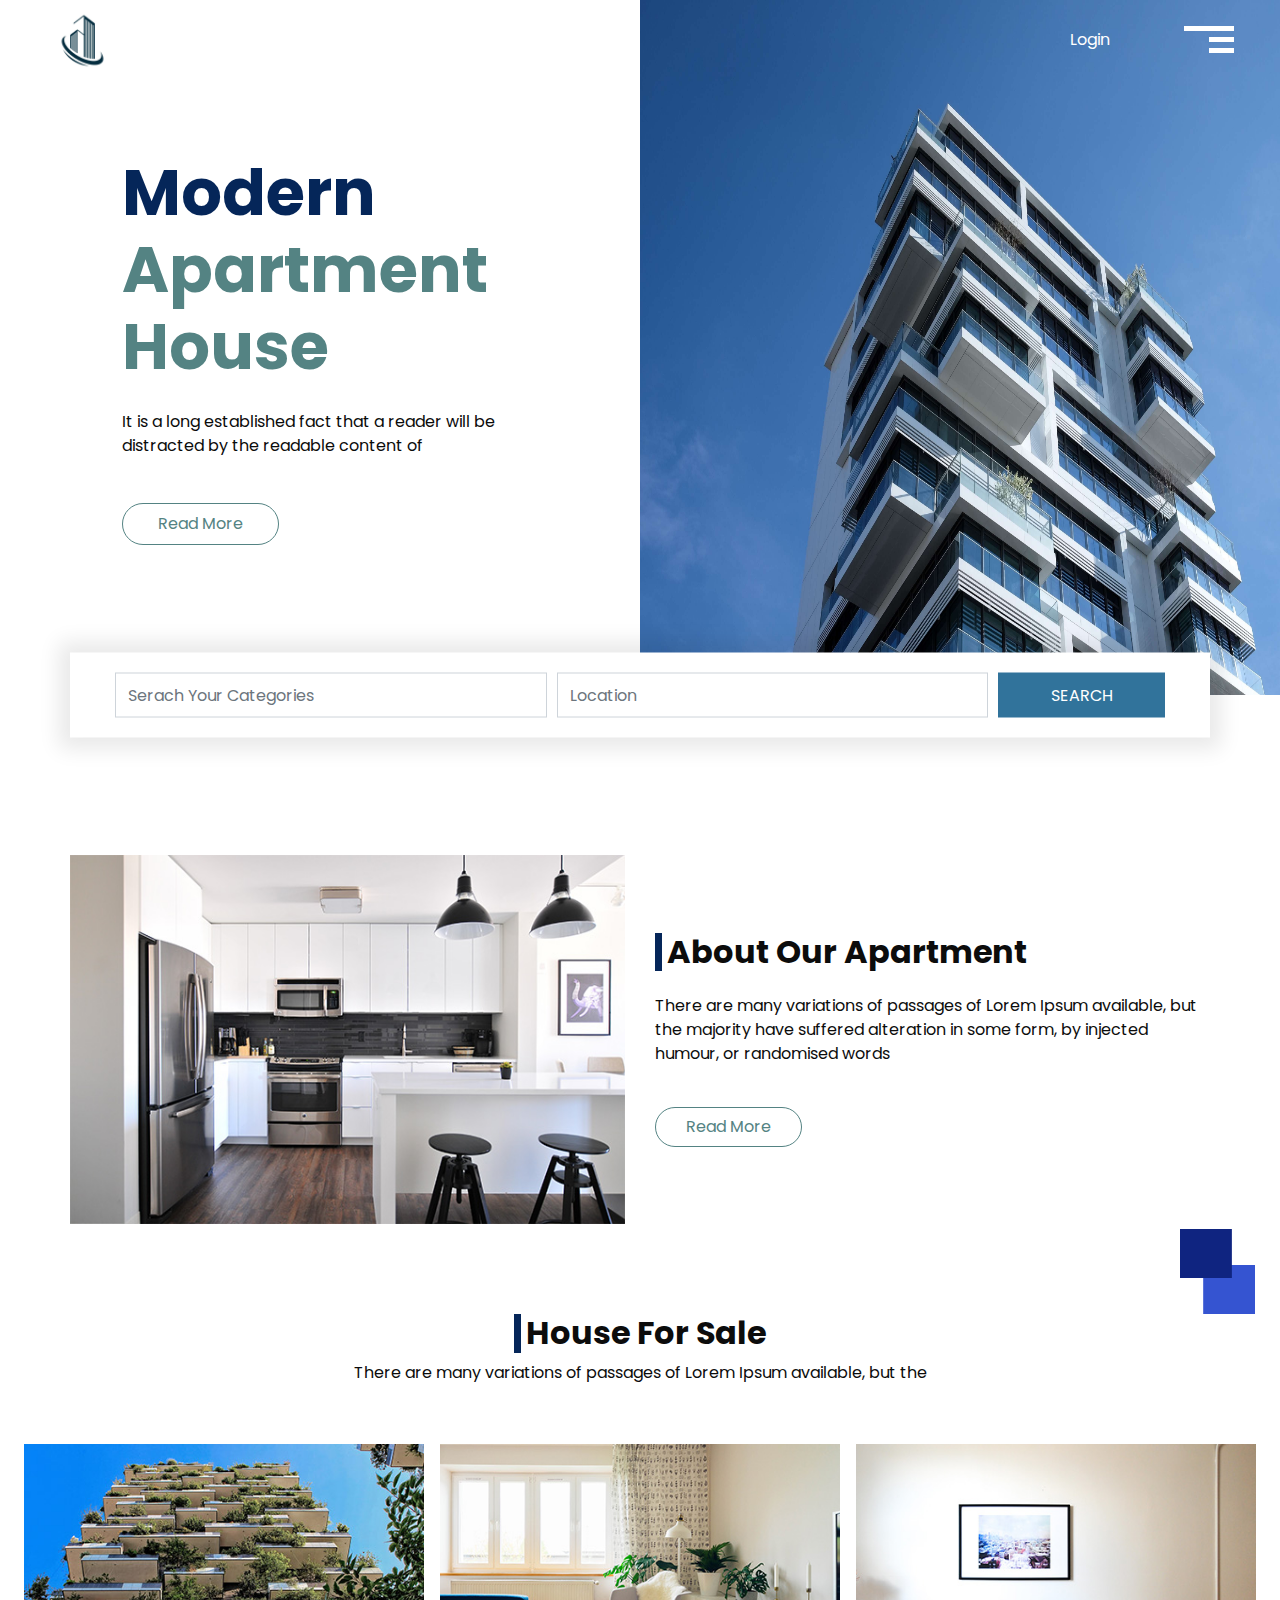
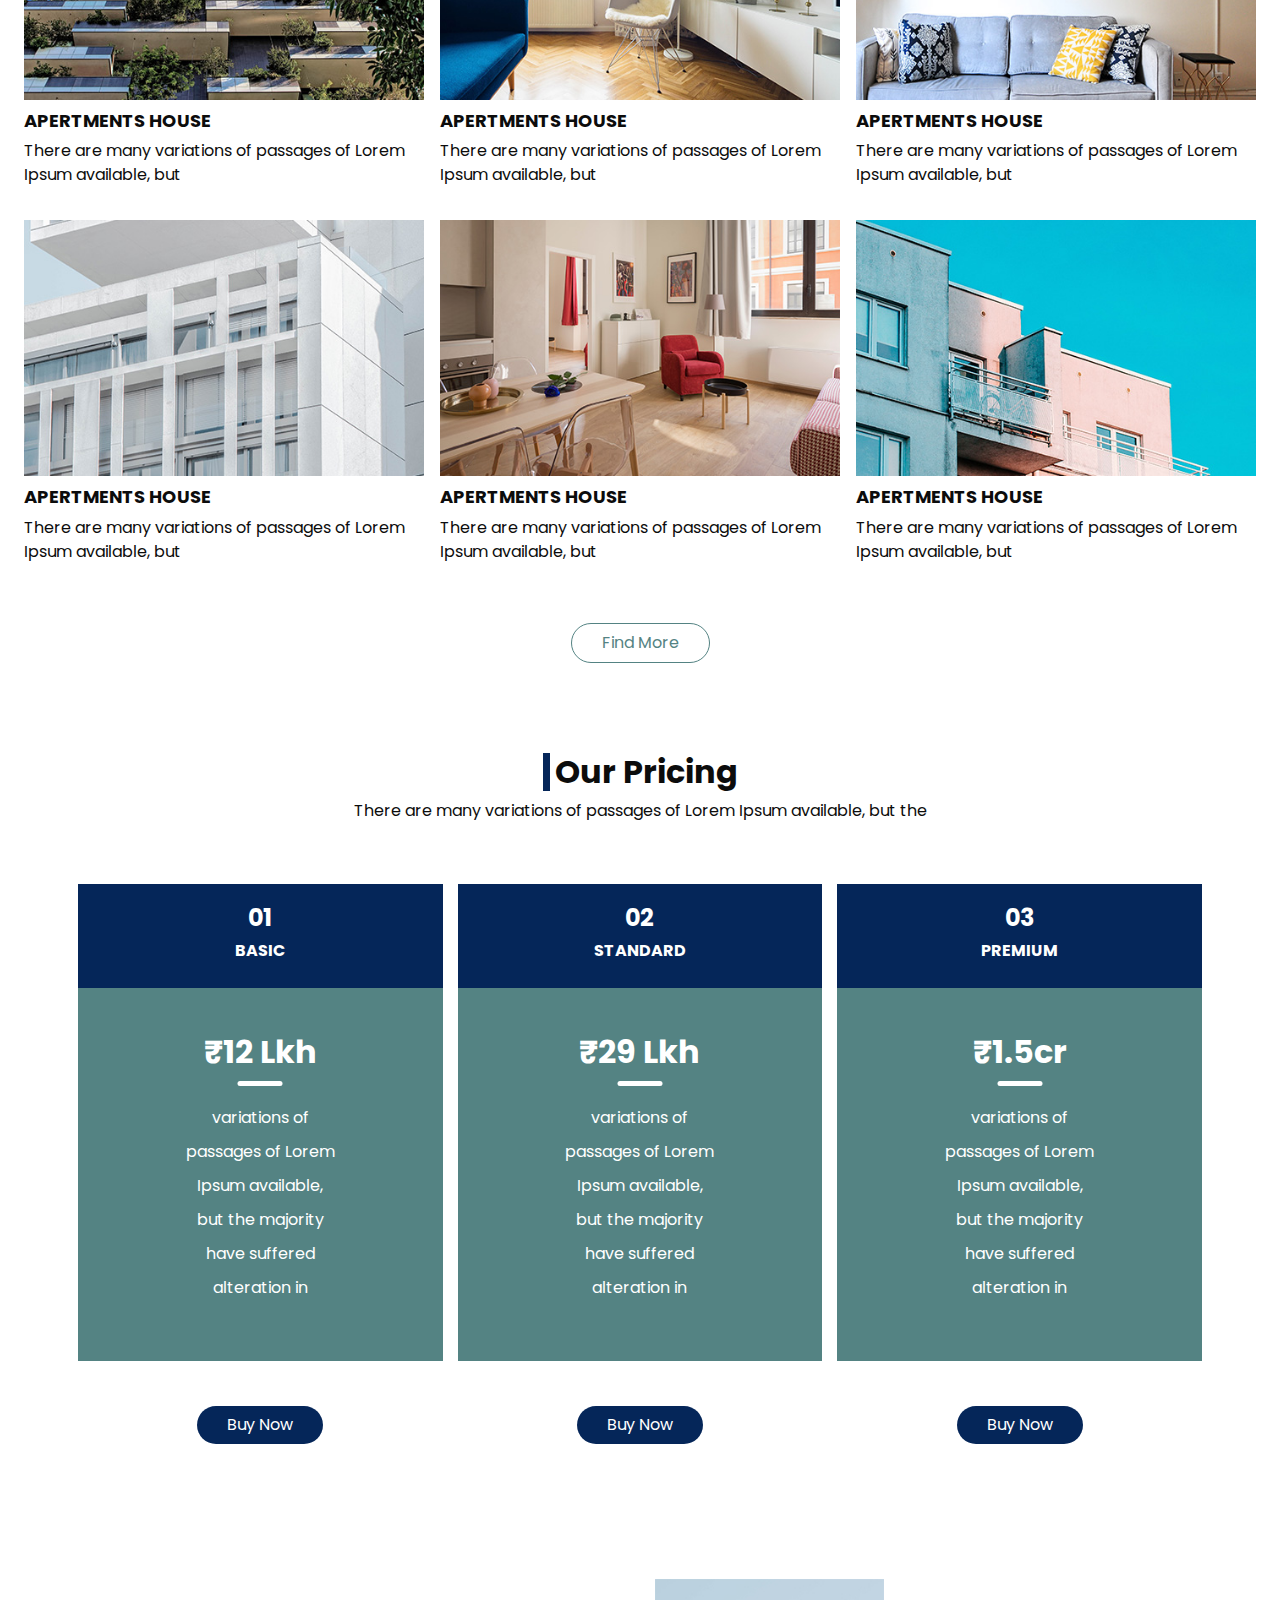
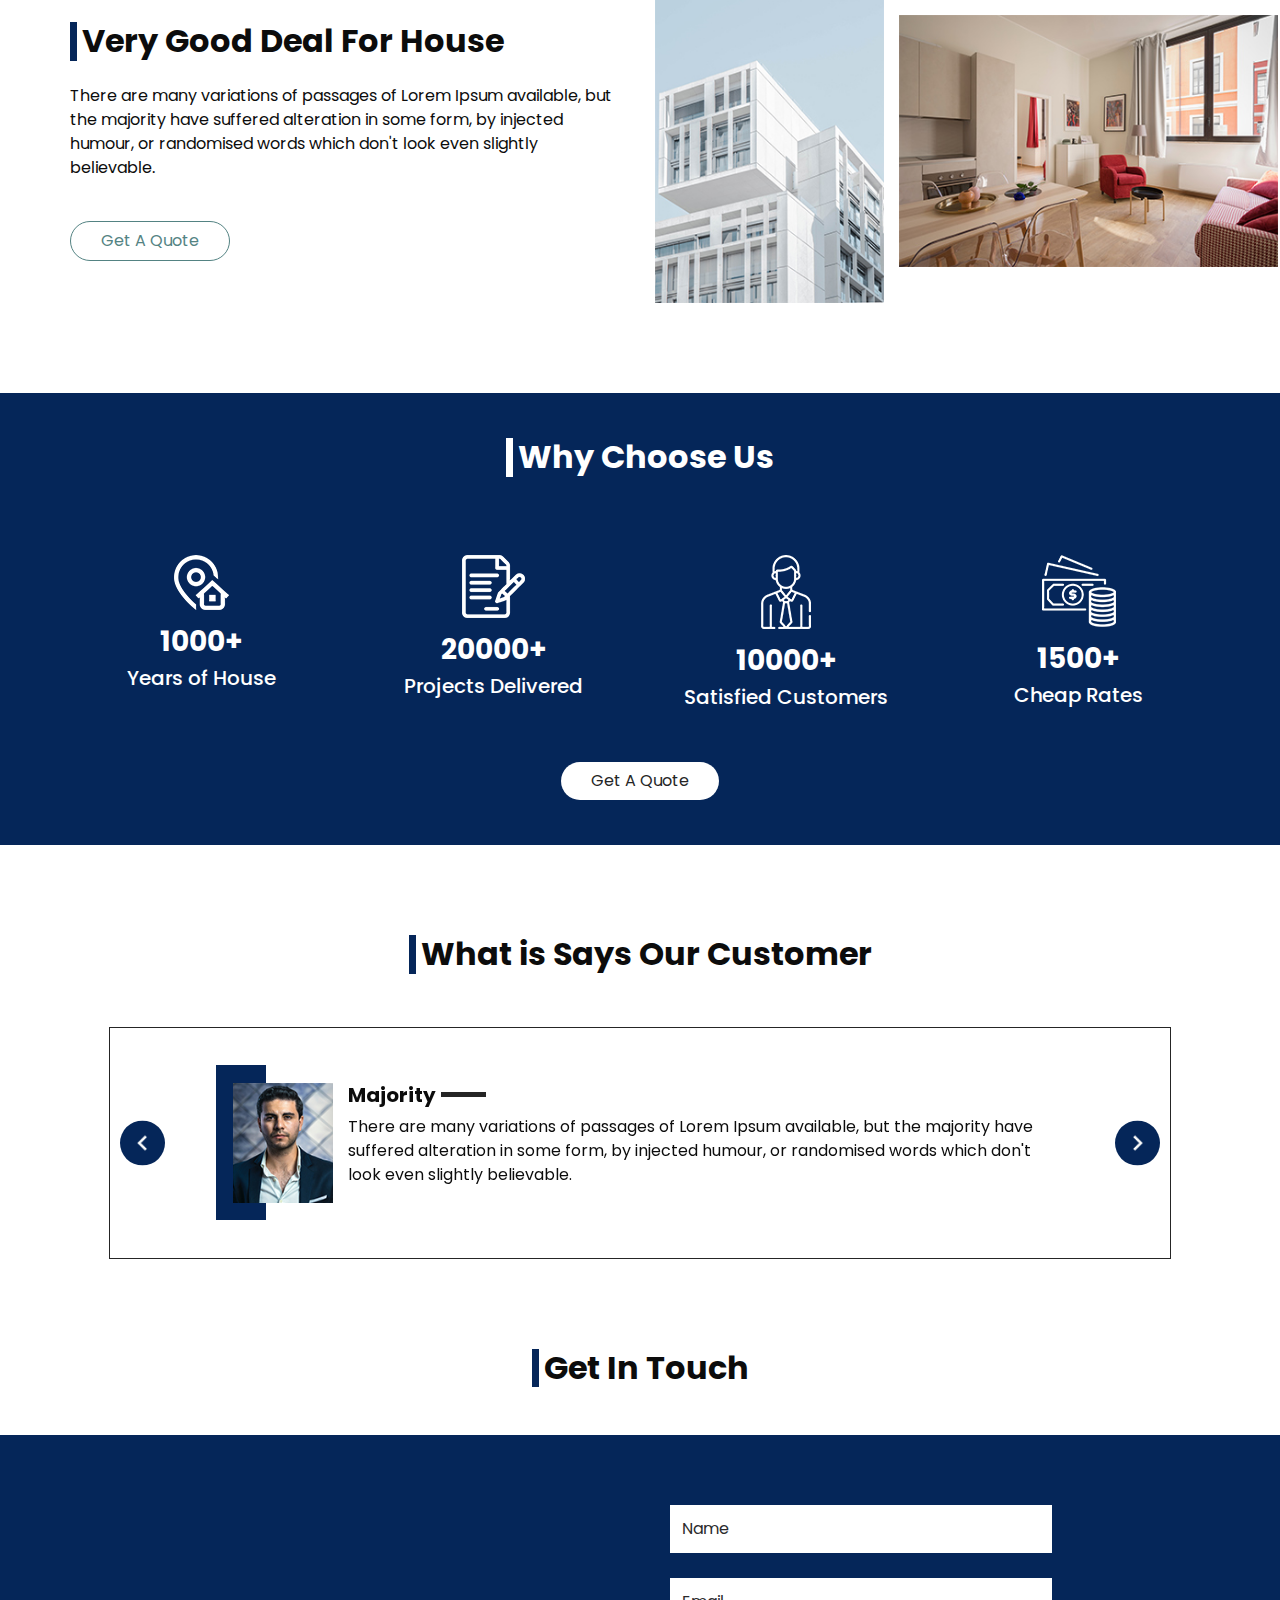
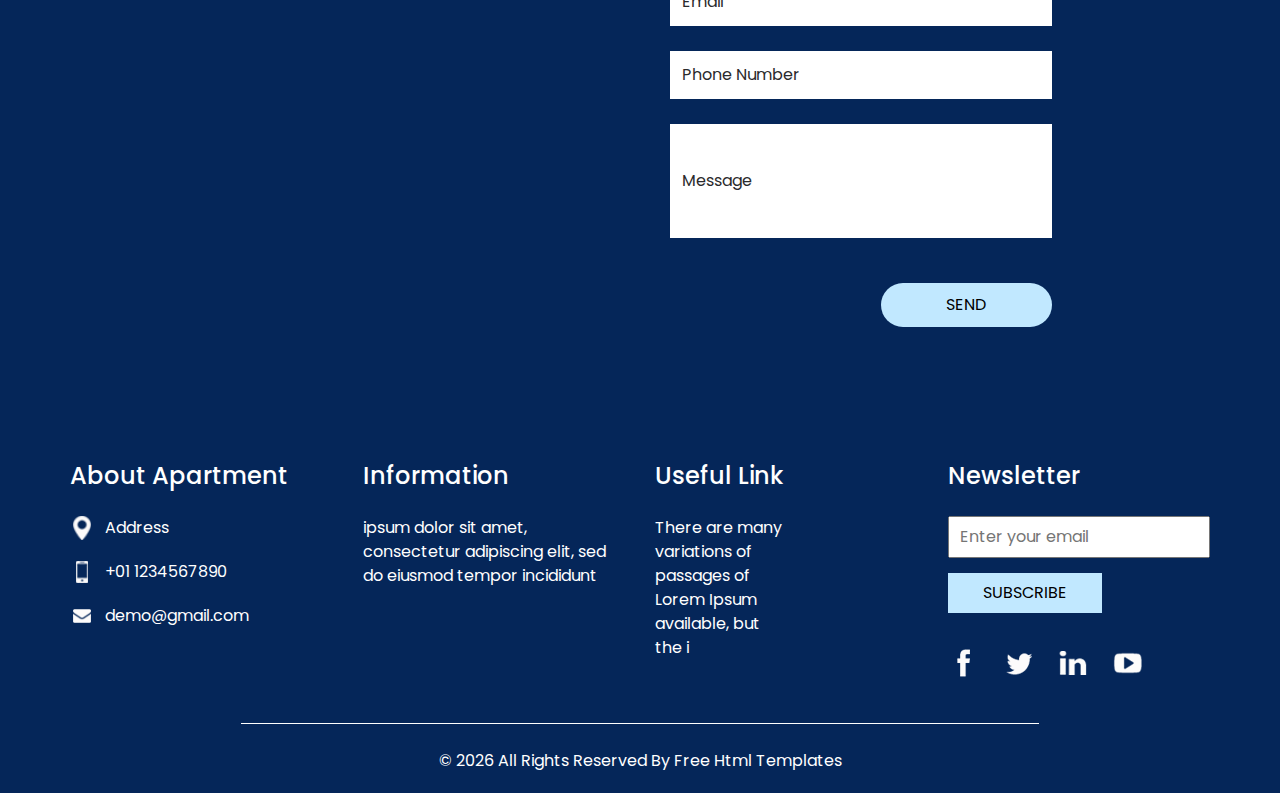
<file: index.html>
<!DOCTYPE html>
<html>

<head>
  <!-- Basic -->
  <meta charset="utf-8" />
  <meta http-equiv="X-UA-Compatible" content="IE=edge" />
  <!-- Mobile Metas -->
  <meta name="viewport" content="width=device-width, initial-scale=1, shrink-to-fit=no" />
  <!-- Site Metas -->
  <meta name="keywords" content="" />
  <meta name="description" content="" />
  <meta name="author" content="" />

  <title>Teaser</title>

  <!-- bootstrap core css -->
  <link rel="stylesheet" type="text/css" href="css/bootstrap.css" />

  <!-- fonts style -->
  <link href="https://fonts.googleapis.com/css?family=Poppins:400,700|Raleway:400,700&display=swap" rel="stylesheet">
  <!-- Custom styles for this template -->
  <link href="css/style.css" rel="stylesheet" />
  <!-- responsive style -->
  <link href="css/responsive.css" rel="stylesheet" />
</head>

<body>
  <div class="hero_area">
    <!-- header section strats -->
    <header class="header_section">
      <div class="container-fluid">
        <nav class="navbar navbar-expand-lg custom_nav-container">
          <a class="navbar-brand" href="index.html">
            <img src="images/logo.png" alt="" />
          </a>
          <div class="navbar-collapse" id="">
            <ul class="navbar-nav justify-content-between ">
              <div class="User_option">
                <li>
                   <a href="login.html">
                    Login
                  </a>
                </li>
              </div>
            </ul>

            <div class="custom_menu-btn">
              <button onclick="openNav()">
                <span class="s-1">

                </span>
                <span class="s-2">

                </span>
                <span class="s-3">

                </span>
              </button>
            </div>
            <div id="myNav" class="overlay">
              <div class="overlay-content">
                <a href="index.html">HOME</a>
                <a href="about.html">ABOUT</a>
                <a href="house.html">HOUSE</a>
                <a href="price.html">PRICING</a>
                <a href="contact.html">CONTACT US</a>
              </div>
            </div>
          </div>
        </nav>
      </div>
    </header>
    <!-- end header section -->
    <!-- slider section -->
    <section class="slider_section ">
      <div class="container-fluid">
        <div class="row">
          <div class="col-md-4 offset-md-1">
            <div class="detail-box">
              <h1>
                <span> Modern</span> <br>
                Apartment <br>
                House
              </h1>
              <p>
                It is a long established fact that a reader will be distracted by the readable content of
              </p>
              <div class="btn-box">
                <a href="" class="">
                  Read More
                </a>
              </div>
            </div>
          </div>
        </div>
      </div>
    </section>
    <!-- end slider section -->
  </div>

  <!-- find section -->
  <section class="find_section ">
    <div class="container">
      <form action="">
        <div class=" form-row">
          <div class="col-md-5">
            <input type="text" class="form-control" placeholder="Serach Your Categories ">
          </div>
          <div class="col-md-5">
            <input type="text" class="form-control" placeholder="Location ">
          </div>
          <div class="col-md-2">
            <button type="submit" class="">
              search
            </button>
          </div>
        </div>

      </form>
    </div>
  </section>

  <!-- end find section -->


  <!-- about section -->

  <section class="about_section layout_padding-bottom">
    <div class="square-box">
      <img src="images/square.png" alt="">
    </div>
    <div class="container">
      <div class="row">
        <div class="col-md-6">
          <div class="img-box">
            <img src="images/about-img.jpg" alt="">
          </div>
        </div>
        <div class="col-md-6">
          <div class="detail-box">
            <div class="heading_container">
              <h2>
                About Our Apartment
              </h2>
            </div>
            <p>
              There are many variations of passages of Lorem Ipsum available, but the majority have suffered alteration
              in
              some form, by injected humour, or randomised words
            </p>
            <a href="">
              Read More
            </a>
          </div>
        </div>
      </div>
    </div>
  </section>

  <!-- end about section -->

  <!-- sale section -->

  <section class="sale_section layout_padding-bottom">
    <div class="container-fluid">
      <div class="heading_container">
        <h2>
          House For Sale
        </h2>
        <p>
          There are many variations of passages of Lorem Ipsum available, but the
        </p>
      </div>
      <div class="sale_container">
        <div class="box">
          <div class="img-box">
            <img src="images/s-1.jpg" alt="">
          </div>
          <div class="detail-box">
            <h6>
              apertments house
            </h6>
            <p>
              There are many variations of passages of Lorem Ipsum available, but
            </p>
          </div>
        </div>
        <div class="box">
          <div class="img-box">
            <img src="images/s-2.jpg" alt="">
          </div>
          <div class="detail-box">
            <h6>
              apertments house
            </h6>
            <p>
              There are many variations of passages of Lorem Ipsum available, but
            </p>
          </div>
        </div>
        <div class="box">
          <div class="img-box">
            <img src="images/s-3.jpg" alt="">
          </div>
          <div class="detail-box">
            <h6>
              apertments house
            </h6>
            <p>
              There are many variations of passages of Lorem Ipsum available, but
            </p>
          </div>
        </div>
        <div class="box">
          <div class="img-box">
            <img src="images/s-4.jpg" alt="">
          </div>
          <div class="detail-box">
            <h6>
              apertments house
            </h6>
            <p>
              There are many variations of passages of Lorem Ipsum available, but
            </p>
          </div>
        </div>
        <div class="box">
          <div class="img-box">
            <img src="images/s-5.jpg" alt="">
          </div>
          <div class="detail-box">
            <h6>
              apertments house
            </h6>
            <p>
              There are many variations of passages of Lorem Ipsum available, but
            </p>
          </div>
        </div>
        <div class="box">
          <div class="img-box">
            <img src="images/s-6.jpg" alt="">
          </div>
          <div class="detail-box">
            <h6>
              apertments house
            </h6>
            <p>
              There are many variations of passages of Lorem Ipsum available, but
            </p>
          </div>
        </div>
      </div>
      <div class="btn-box">
        <a href="">
          Find More
        </a>
      </div>
    </div>
  </section>

  <!-- end sale section -->

  <!-- price section -->

  <section class="price_section layout_padding-bottom">
    <div class="container">
      <div class="heading_container">
        <h2>
          Our Pricing
        </h2>
        <p>
          There are many variations of passages of Lorem Ipsum available, but the
        </p>
      </div>
      <div class="price_container">
        <div class="box">
          <div class="detail-box">
            <div class="heading-box">
              <h4>
                01
              </h4>
              <h6>
                Basic
              </h6>
            </div>
            <div class="text-box">
              <h2>
                ₹12 Lkh
              </h2>
              <ul>
                <li>
                  variations of
                </li>
                <li>
                  passages of Lorem
                </li>
                <li>
                  Ipsum available,
                </li>
                <li>
                  but the majority
                </li>
                <li>
                  have suffered
                </li>
                <li>
                  alteration in
                </li>
              </ul>
            </div>
          </div>
          <div class="btn-box">
            <a href="">
              Buy Now
            </a>
          </div>
        </div>
        <div class="box">
          <div class="detail-box">
            <div class="heading-box">
              <h4>
                02
              </h4>
              <h6>
                Standard
              </h6>
            </div>
            <div class="text-box">
              <h2>
                ₹29 Lkh
              </h2>
              <ul>
                <li>
                  variations of
                </li>
                <li>
                  passages of Lorem
                </li>
                <li>
                  Ipsum available,
                </li>
                <li>
                  but the majority
                </li>
                <li>
                  have suffered
                </li>
                <li>
                  alteration in
                </li>
              </ul>
            </div>
          </div>
          <div class="btn-box">
            <a href="">
              Buy Now
            </a>
          </div>
        </div>
        <div class="box">
          <div class="detail-box">
            <div class="heading-box">
              <h4>
                03
              </h4>
              <h6>
                Premium
              </h6>
            </div>
            <div class="text-box">
              <h2>
                ₹1.5cr
              </h2>
              <ul>
                <li>
                  variations of
                </li>
                <li>
                  passages of Lorem
                </li>
                <li>
                  Ipsum available,
                </li>
                <li>
                  but the majority
                </li>
                <li>
                  have suffered
                </li>
                <li>
                  alteration in
                </li>
              </ul>
            </div>
          </div>
          <div class="btn-box">
            <a href="">
              Buy Now
            </a>
          </div>
        </div>
      </div>
    </div>
  </section>
  <!-- end price section -->

  <!-- deal section -->

  <section class="deal_section layout_padding-bottom">
    <div class="container">
      <div class="row">
        <div class="col-md-6">
          <div class="detail-box">
            <div class="heading_container">
              <h2>
                Very Good Deal For House
              </h2>
            </div>
            <p>
              There are many variations of passages of Lorem Ipsum available, but the majority have suffered alteration
              in
              some form, by injected humour, or randomised words which don't look even slightly believable.
            </p>
            <a href="">
              Get A Quote
            </a>
          </div>
        </div>
        <div class="col-md-6">
          <div class="img-box">
            <div class="box b1">
              <img src="images/d-1.jpg" alt="">
            </div>
            <div class="box b1">
              <img src="images/d-2.jpg" alt="">
            </div>
          </div>
        </div>
      </div>
    </div>
  </section>

  <!-- end deal section -->


  <!-- us section -->
  <section class="us_section layout_padding2">

    <div class="container">
      <div class="heading_container">
        <h2>
          Why Choose Us
        </h2>
      </div>
      <div class="row">
        <div class="col-md-3 col-sm-6">
          <div class="box">
            <div class="img-box">
              <img src="images/u-1.png" alt="">
            </div>
            <div class="detail-box">
              <h3 class="price">
                1000+
              </h3>
              <h5>
                Years of House
              </h5>
            </div>
          </div>
        </div>
        <div class="col-md-3 col-sm-6">
          <div class="box">
            <div class="img-box">
              <img src="images/u-2.png" alt="">
            </div>
            <div class="detail-box">
              <h3>
                20000+
              </h3>
              <h5>
                Projects Delivered
              </h5>
            </div>
          </div>
        </div>
        <div class="col-md-3 col-sm-6">
          <div class="box">
            <div class="img-box">
              <img src="images/u-3.png" alt="">
            </div>
            <div class="detail-box">
              <h3>
                10000+
              </h3>
              <h5>
                Satisfied Customers
              </h5>
            </div>
          </div>
        </div>
        <div class="col-md-3 col-sm-6">
          <div class="box">
            <div class="img-box">
              <img src="images/u-4.png" alt="">
            </div>
            <div class="detail-box">
              <h3>
                1500+
              </h3>
              <h5>
                Cheap Rates
              </h5>
            </div>
          </div>
        </div>
      </div>
      <div class="btn-box">
        <a href="">
          Get A Quote
        </a>
      </div>
    </div>
  </section>

  <!-- end us section -->

  <!-- client secction -->

  <section class="client_section layout_padding">
    <div class="container-fluid">
      <div class="heading_container">
        <h2>
          What is Says Our Customer
        </h2>
      </div>
      <div class="client_container">
        <div id="carouselExampleControls" class="carousel slide" data-ride="carousel">
          <div class="carousel-inner">
            <div class="carousel-item active">
              <div class="box">
                <div class="img-box">
                  <img src="images/client.jpg" alt="">
                </div>
                <div class="detail-box">
                  <h5>
                    <span>Majority</span>
                    <hr>
                  </h5>
                  <p>
                    There are many variations of passages of Lorem Ipsum available, but the majority have suffered
                    alteration
                    in some form, by injected humour, or randomised words which don't look even slightly believable.
                  </p>
                </div>
              </div>
            </div>
            <div class="carousel-item">
              <div class="box">
                <div class="img-box">
                  <img src="images/client.jpg" alt="">
                </div>
                <div class="detail-box">
                  <h5>
                    <span>Majority</span>
                    <hr>
                  </h5>
                  <p>
                    There are many variations of passages of Lorem Ipsum available, but the majority have suffered
                    alteration
                    in some form, by injected humour, or randomised words which don't look even slightly believable.
                  </p>
                </div>
              </div>
            </div>
            <div class="carousel-item">
              <div class="box">
                <div class="img-box">
                  <img src="images/client.jpg" alt="">
                </div>
                <div class="detail-box">
                  <h5>
                    <span>Majority</span>
                    <hr>
                  </h5>
                  <p>
                    There are many variations of passages of Lorem Ipsum available, but the majority have suffered
                    alteration
                    in some form, by injected humour, or randomised words which don't look even slightly believable.
                  </p>
                </div>
              </div>
            </div>
          </div>
          <a class="carousel-control-prev" href="#carouselExampleControls" role="button" data-slide="prev">
            <span class="sr-only">Previous</span>
          </a>
          <a class="carousel-control-next" href="#carouselExampleControls" role="button" data-slide="next">
            <span class="sr-only">Next</span>
          </a>
        </div>

      </div>
    </div>
  </section>

  <!-- end client section -->

  <!-- contact section -->

  <section class="contact_section ">
    <div class="container">
      <div class="heading_container">
        <h2>
          Get In Touch
        </h2>
      </div>
    </div>
    <div class="container-fluid">
      <div class="row">
        <div class="col-md-6 px-0">
          <div class="map_container">
            <div class="map-responsive">
              <iframe src="https://www.google.com/maps/embed/v1/place?key=AIzaSyA0s1a7phLN0iaD6-UE7m4qP-z21pH0eSc&q=Eiffel+Tower+Paris+France" width="600" height="300" frameborder="0" style="border:0; width: 100%; height:100%" allowfullscreen></iframe>
            </div>
          </div>
        </div>
        <div class="col-lg-4 col-md-5 ">
          <div class="form_container">
            <form action="">
              <div>
                <input type="text" placeholder="Name" />
              </div>
              <div>
                <input type="email" placeholder="Email" />
              </div>
              <div>
                <input type="text" placeholder="Phone Number" />
              </div>
              <div>
                <input type="text" class="message-box" placeholder="Message" />
              </div>
              <div class="d-flex ">
                <button>
                  Send
                </button>
              </div>
            </form>
          </div>
        </div>

      </div>
    </div>
  </section>

  <!-- end contact section -->



  <!-- info section -->
  <section class="info_section ">
    <div class="container">
      <div class="row">
        <div class="col-md-3">
          <div class="info_contact">
            <h5>
              About Apartment
            </h5>
            <div>
              <div class="img-box">
                <img src="images/location.png" width="18px" alt="">
              </div>
              <p>
                Address
              </p>
            </div>
            <div>
              <div class="img-box">
                <img src="images/phone.png" width="12px" alt="">
              </div>
              <p>
                +01 1234567890
              </p>
            </div>
            <div>
              <div class="img-box">
                <img src="images/mail.png" width="18px" alt="">
              </div>
              <p>
                demo@gmail.com
              </p>
            </div>
          </div>
        </div>
        <div class="col-md-3">
          <div class="info_info">
            <h5>
              Information
            </h5>
            <p>
              ipsum dolor sit amet, consectetur adipiscing elit, sed do eiusmod tempor incididunt
            </p>
          </div>
        </div>

        <div class="col-md-3">
          <div class="info_links">
            <h5>
              Useful Link
            </h5>
            <ul>
              <li>
                <a href="">
                  There are many
                </a>
              </li>
              <li>
                <a href="">
                  variations of
                </a>
              </li>
              <li>
                <a href="">
                  passages of
                </a>
              </li>
              <li>
                <a href="">
                  Lorem Ipsum
                </a>
              </li>
              <li>
                <a href="">
                  available, but
                </a>
              </li>
              <li>
                <a href="">
                  the i
                </a>
              </li>
            </ul>
          </div>
        </div>
        <div class="col-md-3">
          <div class="info_form ">
            <h5>
              Newsletter
            </h5>
            <form action="">
              <input type="email" placeholder="Enter your email">
              <button>
                Subscribe
              </button>
            </form>
            <div class="social_box">
              <a href="">
                <img src="images/fb.png" alt="">
              </a>
              <a href="">
                <img src="images/twitter.png" alt="">
              </a>
              <a href="">
                <img src="images/linkedin.png" alt="">
              </a>
              <a href="">
                <img src="images/youtube.png" alt="">
              </a>
            </div>
          </div>
        </div>
      </div>
    </div>
  </section>

  <!-- end info_section -->


  <!-- footer section -->
  <section class="container-fluid footer_section ">
    <div class="container">
      <p>
        &copy; <span id="displayYear"></span> All Rights Reserved By
        <a href="https://html.design/">Free Html Templates</a>
      </p>
    </div>
  </section>
  <!-- end  footer section -->


  <script type="text/javascript" src="js/jquery-3.4.1.min.js"></script>
  <script type="text/javascript" src="js/bootstrap.js"></script>
  <script type="text/javascript" src="js/custom.js"></script>


</body>

</html>
</file>
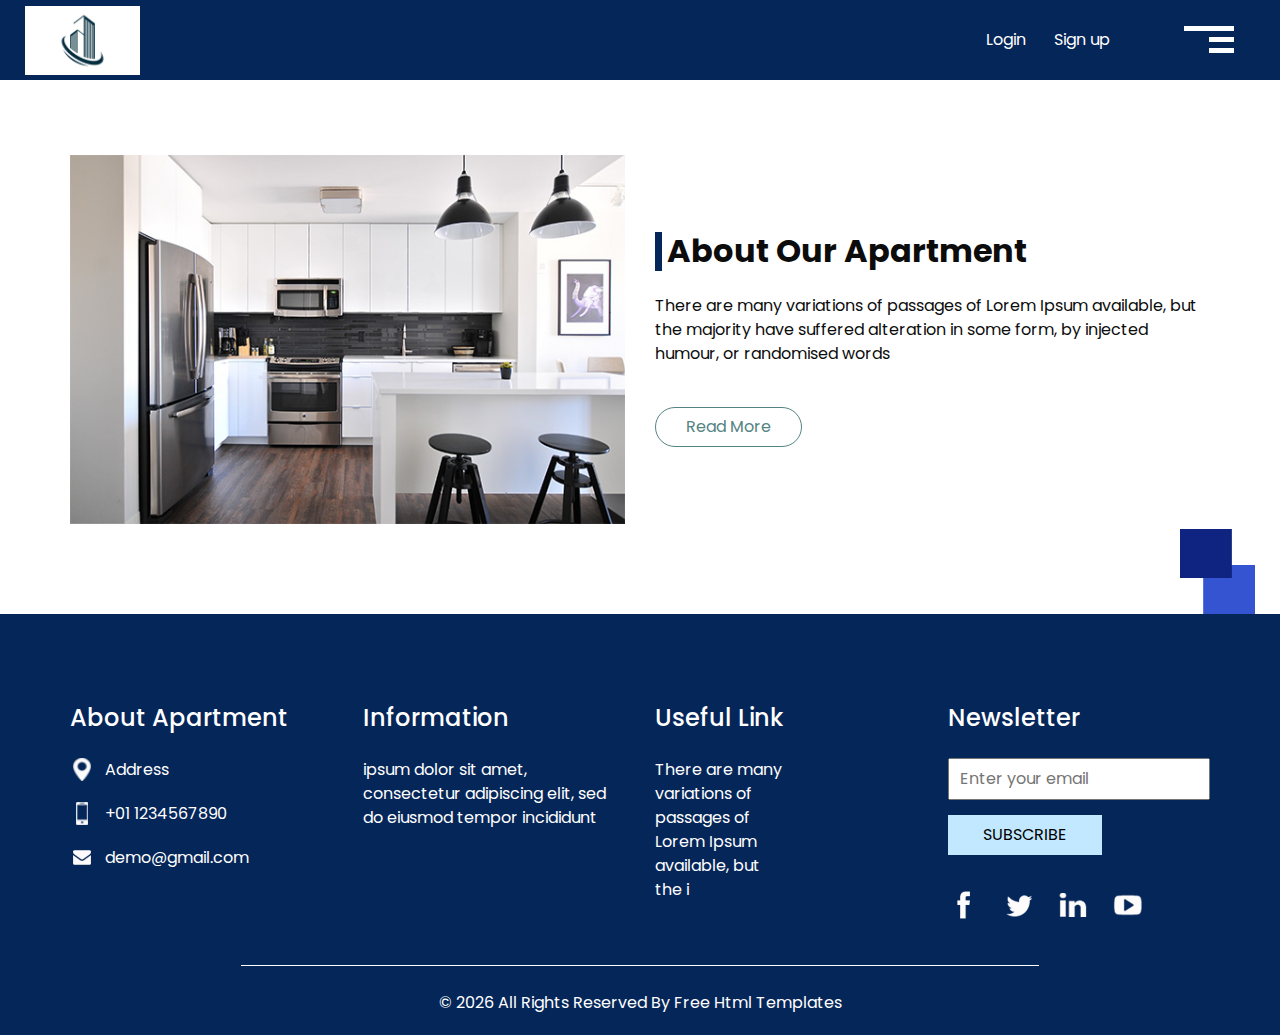
<file: about.html>
<!DOCTYPE html>
<html>

<head>
  <!-- Basic -->
  <meta charset="utf-8" />
  <meta http-equiv="X-UA-Compatible" content="IE=edge" />
  <!-- Mobile Metas -->
  <meta name="viewport" content="width=device-width, initial-scale=1, shrink-to-fit=no" />
  <!-- Site Metas -->
  <meta name="keywords" content="" />
  <meta name="description" content="" />
  <meta name="author" content="" />

  <title>Teaser</title>

  
  <!-- bootstrap core css -->
  <link rel="stylesheet" type="text/css" href="css/bootstrap.css" />

  <!-- fonts style -->
  <link href="https://fonts.googleapis.com/css?family=Poppins:400,700|Raleway:400,700&display=swap" rel="stylesheet">
  <!-- Custom styles for this template -->
  <link href="css/style.css" rel="stylesheet" />
  <!-- responsive style -->
  <link href="css/responsive.css" rel="stylesheet" />
</head>

<body class="sub_page">
  <div class="hero_area">
    <!-- header section strats -->
    <header class="header_section">
      <div class="container-fluid">
        <nav class="navbar navbar-expand-lg custom_nav-container">
          <a class="navbar-brand" href="index.html">
            <img src="images/logo.png" alt="" />
          </a>
          <div class="navbar-collapse" id="">
            <ul class="navbar-nav justify-content-between ">
              <div class="User_option">
                <li class="">
                   <a class="mr-4" href="login.html">
                    Login
                  </a>
                  <a class="" href="">
                    Sign up
                  </a>
                </li>
              </div>
            </ul>

            <div class="custom_menu-btn">
              <button onclick="openNav()">
                <span class="s-1">

                </span>
                <span class="s-2">

                </span>
                <span class="s-3">

                </span>
              </button>
            </div>
            <div id="myNav" class="overlay">
              <div class="overlay-content">
                <a href="index.html">HOME</a>
                <a href="about.html">ABOUT</a>
                <a href="house.html">HOUSE</a>
                <a href="price.html">PRICING</a>
                <a href="contact.html">CONTACT US</a>
              </div>
            </div>
          </div>
        </nav>
      </div>
    </header>
    <!-- end header section -->
  </div>


  <!-- about section -->

  <section class="about_section layout_padding-bottom">
    <div class="square-box">
      <img src="images/square.png" alt="">
    </div>
    <div class="container">
      <div class="row">
        <div class="col-md-6">
          <div class="img-box">
            <img src="images/about-img.jpg" alt="">
          </div>
        </div>
        <div class="col-md-6">
          <div class="detail-box">
            <div class="heading_container">
              <h2>
                About Our Apartment
              </h2>
            </div>
            <p>
              There are many variations of passages of Lorem Ipsum available, but the majority have suffered alteration
              in
              some form, by injected humour, or randomised words
            </p>
            <a href="">
              Read More
            </a>
          </div>
        </div>
      </div>
    </div>
  </section>

  <!-- end about section -->


  <!-- info section -->
  <section class="info_section ">
    <div class="container">
      <div class="row">
        <div class="col-md-3">
          <div class="info_contact">
            <h5>
              About Apartment
            </h5>
            <div>
              <div class="img-box">
                <img src="images/location.png" width="18px" alt="">
              </div>
              <p>
                Address
              </p>
            </div>
            <div>
              <div class="img-box">
                <img src="images/phone.png" width="12px" alt="">
              </div>
              <p>
                +01 1234567890
              </p>
            </div>
            <div>
              <div class="img-box">
                <img src="images/mail.png" width="18px" alt="">
              </div>
              <p>
                demo@gmail.com
              </p>
            </div>
          </div>
        </div>
        <div class="col-md-3">
          <div class="info_info">
            <h5>
              Information
            </h5>
            <p>
              ipsum dolor sit amet, consectetur adipiscing elit, sed do eiusmod tempor incididunt
            </p>
          </div>
        </div>

        <div class="col-md-3">
          <div class="info_links">
            <h5>
              Useful Link
            </h5>
            <ul>
              <li>
                <a href="">
                  There are many
                </a>
              </li>
              <li>
                <a href="">
                  variations of
                </a>
              </li>
              <li>
                <a href="">
                  passages of
                </a>
              </li>
              <li>
                <a href="">
                  Lorem Ipsum
                </a>
              </li>
              <li>
                <a href="">
                  available, but
                </a>
              </li>
              <li>
                <a href="">
                  the i
                </a>
              </li>
            </ul>
          </div>
        </div>
        <div class="col-md-3">
          <div class="info_form ">
            <h5>
              Newsletter
            </h5>
            <form action="">
              <input type="email" placeholder="Enter your email">
              <button>
                Subscribe
              </button>
            </form>
            <div class="social_box">
              <a href="">
                <img src="images/fb.png" alt="">
              </a>
              <a href="">
                <img src="images/twitter.png" alt="">
              </a>
              <a href="">
                <img src="images/linkedin.png" alt="">
              </a>
              <a href="">
                <img src="images/youtube.png" alt="">
              </a>
            </div>
          </div>
        </div>
      </div>
    </div>
  </section>

  <!-- end info_section -->


  <!-- footer section -->
  <section class="container-fluid footer_section ">
    <div class="container">
      <p>
        &copy; <span id="displayYear"></span> All Rights Reserved By
        <a href="https://html.design/">Free Html Templates</a>
      </p>
    </div>
  </section>
  <!-- end  footer section -->


  <script type="text/javascript" src="js/jquery-3.4.1.min.js"></script>
  <script type="text/javascript" src="js/bootstrap.js"></script>
  <script type="text/javascript" src="js/custom.js"></script>

</body>
</body>

</html>
</file>
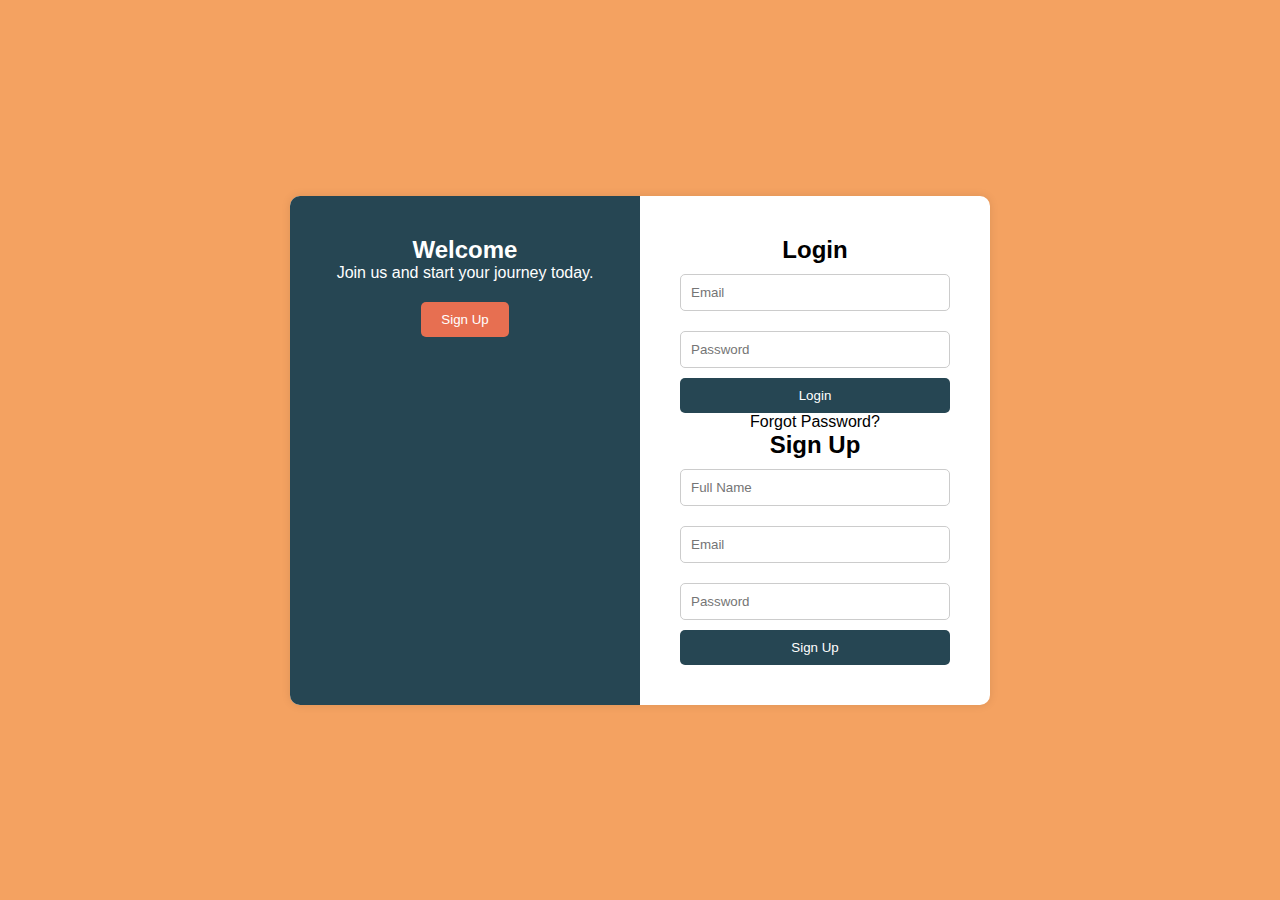
<file: contact.html>
<!DOCTYPE html>
<html lang="en">
<head>
    <meta charset="UTF-8">
    <meta name="viewport" content="width=device-width, initial-scale=1.0">
    <title>Login & Signup</title>
    <style>
        * {
            margin: 0;
            padding: 0;
            box-sizing: border-box;
            font-family: Arial, sans-serif;
        }
        body {
            display: flex;
            justify-content: center;
            align-items: center;
            height: 100vh;
            background: #f4a261;
        }
        .container {
            display: flex;
            width: 700px;
            background: #fff;
            border-radius: 10px;
            overflow: hidden;
            box-shadow: 0 0 10px rgba(0, 0, 0, 0.1);
        }
        .left-section, .right-section {
            width: 50%;
            padding: 40px;
            text-align: center;
        }
        .left-section {
            background: #264653;
            color: #fff;
        }
        .left-section button {
            background: #e76f51;
            border: none;
            padding: 10px 20px;
            color: #fff;
            cursor: pointer;
            margin-top: 20px;
            border-radius: 5px;
        }
        .right-section form {
            display: flex;
            flex-direction: column;
        }
        .right-section input {
            margin: 10px 0;
            padding: 10px;
            border: 1px solid #ccc;
            border-radius: 5px;
        }
        .right-section button {
            background: #264653;
            color: #fff;
            border: none;
            padding: 10px;
            cursor: pointer;
            border-radius: 5px;
        }
        .hidden {
            display: none;
        }
    </style>
</head>
<body>
    <div class="container">
        <div class="left-section">
            <h2>Welcome</h2>
            <p>Join us and start your journey today.</p>
            <button onclick="toggleForm()">Sign Up</button>
        </div>
        <div class="right-section">
            <form id="loginForm">
                <h2>Login</h2>
                <input type="email" placeholder="Email" required>
                <input type="password" placeholder="Password" required>
                <button type="submit">Login</button>
                <p>Forgot Password?</p>
            </form>
            <form id="signupForm" class="hidden">
                <h2>Sign Up</h2>
                <input type="text" placeholder="Full Name" required>
                <input type="email" placeholder="Email" required>
                <input type="password" placeholder="Password" required>
                <button type="submit">Sign Up</button>
            </form>
        </div>
    </div>
    <script>
        function toggleForm() {
            document.getElementById('loginForm').classList.toggle('hidden');
            document.getElementById('signupForm').classList.toggle('hidden');
        }
    </script>
</body>
</html>
</file>
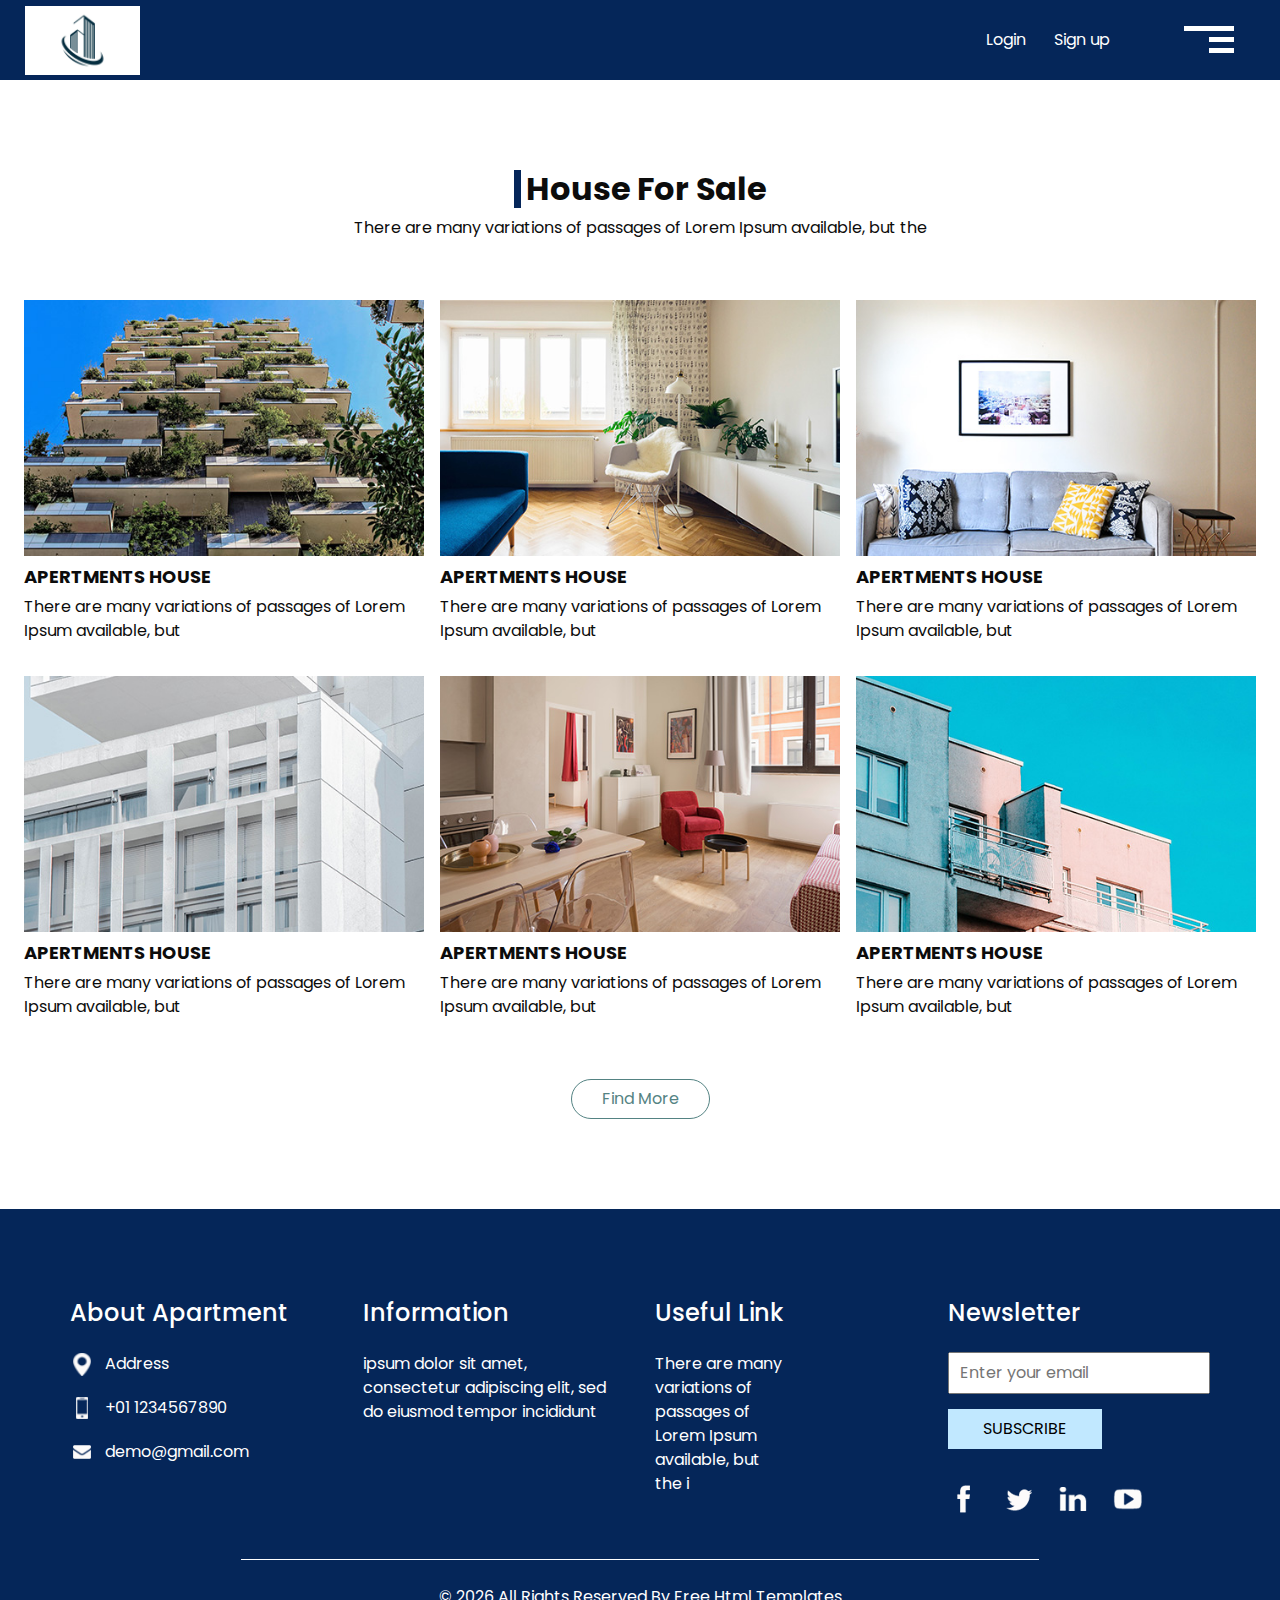
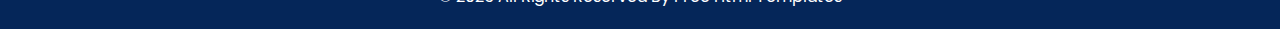
<file: house.html>
<!DOCTYPE html>
<html>

<head>
  <!-- Basic -->
  <meta charset="utf-8" />
  <meta http-equiv="X-UA-Compatible" content="IE=edge" />
  <!-- Mobile Metas -->
  <meta name="viewport" content="width=device-width, initial-scale=1, shrink-to-fit=no" />
  <!-- Site Metas -->
  <meta name="keywords" content="" />
  <meta name="description" content="" />
  <meta name="author" content="" />

  <title>Teaser</title>


  <!-- bootstrap core css -->
  <link rel="stylesheet" type="text/css" href="css/bootstrap.css" />

  <!-- fonts style -->
  <link href="https://fonts.googleapis.com/css?family=Poppins:400,700|Raleway:400,700&display=swap" rel="stylesheet">
  <!-- Custom styles for this template -->
  <link href="css/style.css" rel="stylesheet" />
  <!-- responsive style -->
  <link href="css/responsive.css" rel="stylesheet" />
</head>

<body class="sub_page">
  <div class="hero_area">
    <!-- header section strats -->
    <header class="header_section">
      <div class="container-fluid">
        <nav class="navbar navbar-expand-lg custom_nav-container">
          <a class="navbar-brand" href="index.html">
            <img src="images/logo.png" alt="" />
          </a>
          <div class="navbar-collapse" id="">
            <ul class="navbar-nav justify-content-between ">
              <div class="User_option">
                <li class="">
                   <a class="mr-4" href="login.html">
                    Login
                  </a>
                  <a class="" href="">
                    Sign up
                  </a>
                </li>
              </div>
            </ul>

            <div class="custom_menu-btn">
              <button onclick="openNav()">
                <span class="s-1">

                </span>
                <span class="s-2">

                </span>
                <span class="s-3">

                </span>
              </button>
            </div>
            <div id="myNav" class="overlay">
              <div class="overlay-content">
                <a href="index.html">HOME</a>
                <a href="about.html">ABOUT</a>
                <a href="house.html">HOUSE</a>
                <a href="price.html">PRICING</a>
                <a href="contact.html">CONTACT US</a>
              </div>
            </div>
          </div>
        </nav>
      </div>
    </header>
    <!-- end header section -->
  </div>

  <!-- sale section -->

  <section class="sale_section layout_padding">
    <div class="container-fluid">
      <div class="heading_container">
        <h2>
          House For Sale
        </h2>
        <p>
          There are many variations of passages of Lorem Ipsum available, but the
        </p>
      </div>
      <div class="sale_container">
        <div class="box">
          <div class="img-box">
            <img src="images/s-1.jpg" alt="">
          </div>
          <div class="detail-box">
            <h6>
              apertments house
            </h6>
            <p>
              There are many variations of passages of Lorem Ipsum available, but
            </p>
          </div>
        </div>
        <div class="box">
          <div class="img-box">
            <img src="images/s-2.jpg" alt="">
          </div>
          <div class="detail-box">
            <h6>
              apertments house
            </h6>
            <p>
              There are many variations of passages of Lorem Ipsum available, but
            </p>
          </div>
        </div>
        <div class="box">
          <div class="img-box">
            <img src="images/s-3.jpg" alt="">
          </div>
          <div class="detail-box">
            <h6>
              apertments house
            </h6>
            <p>
              There are many variations of passages of Lorem Ipsum available, but
            </p>
          </div>
        </div>
        <div class="box">
          <div class="img-box">
            <img src="images/s-4.jpg" alt="">
          </div>
          <div class="detail-box">
            <h6>
              apertments house
            </h6>
            <p>
              There are many variations of passages of Lorem Ipsum available, but
            </p>
          </div>
        </div>
        <div class="box">
          <div class="img-box">
            <img src="images/s-5.jpg" alt="">
          </div>
          <div class="detail-box">
            <h6>
              apertments house
            </h6>
            <p>
              There are many variations of passages of Lorem Ipsum available, but
            </p>
          </div>
        </div>
        <div class="box">
          <div class="img-box">
            <img src="images/s-6.jpg" alt="">
          </div>
          <div class="detail-box">
            <h6>
              apertments house
            </h6>
            <p>
              There are many variations of passages of Lorem Ipsum available, but
            </p>
          </div>
        </div>
      </div>
      <div class="btn-box">
        <a href="">
          Find More
        </a>
      </div>
    </div>
  </section>

  <!-- end sale section -->



  <!-- info section -->
  <section class="info_section ">
    <div class="container">
      <div class="row">
        <div class="col-md-3">
          <div class="info_contact">
            <h5>
              About Apartment
            </h5>
            <div>
              <div class="img-box">
                <img src="images/location.png" width="18px" alt="">
              </div>
              <p>
                Address
              </p>
            </div>
            <div>
              <div class="img-box">
                <img src="images/phone.png" width="12px" alt="">
              </div>
              <p>
                +01 1234567890
              </p>
            </div>
            <div>
              <div class="img-box">
                <img src="images/mail.png" width="18px" alt="">
              </div>
              <p>
                demo@gmail.com
              </p>
            </div>
          </div>
        </div>
        <div class="col-md-3">
          <div class="info_info">
            <h5>
              Information
            </h5>
            <p>
              ipsum dolor sit amet, consectetur adipiscing elit, sed do eiusmod tempor incididunt
            </p>
          </div>
        </div>

        <div class="col-md-3">
          <div class="info_links">
            <h5>
              Useful Link
            </h5>
            <ul>
              <li>
                <a href="">
                  There are many
                </a>
              </li>
              <li>
                <a href="">
                  variations of
                </a>
              </li>
              <li>
                <a href="">
                  passages of
                </a>
              </li>
              <li>
                <a href="">
                  Lorem Ipsum
                </a>
              </li>
              <li>
                <a href="">
                  available, but
                </a>
              </li>
              <li>
                <a href="">
                  the i
                </a>
              </li>
            </ul>
          </div>
        </div>
        <div class="col-md-3">
          <div class="info_form ">
            <h5>
              Newsletter
            </h5>
            <form action="">
              <input type="email" placeholder="Enter your email">
              <button>
                Subscribe
              </button>
            </form>
            <div class="social_box">
              <a href="">
                <img src="images/fb.png" alt="">
              </a>
              <a href="">
                <img src="images/twitter.png" alt="">
              </a>
              <a href="">
                <img src="images/linkedin.png" alt="">
              </a>
              <a href="">
                <img src="images/youtube.png" alt="">
              </a>
            </div>
          </div>
        </div>
      </div>
    </div>
  </section>

  <!-- end info_section -->


  <!-- footer section -->
  <section class="container-fluid footer_section ">
    <div class="container">
      <p>
        &copy; <span id="displayYear"></span> All Rights Reserved By
        <a href="https://html.design/">Free Html Templates</a>
      </p>
    </div>
  </section>
  <!-- end  footer section -->


  <script type="text/javascript" src="js/jquery-3.4.1.min.js"></script>
  <script type="text/javascript" src="js/bootstrap.js"></script>
  <script type="text/javascript" src="js/custom.js"></script>

</body>
</body>

</html>
</file>
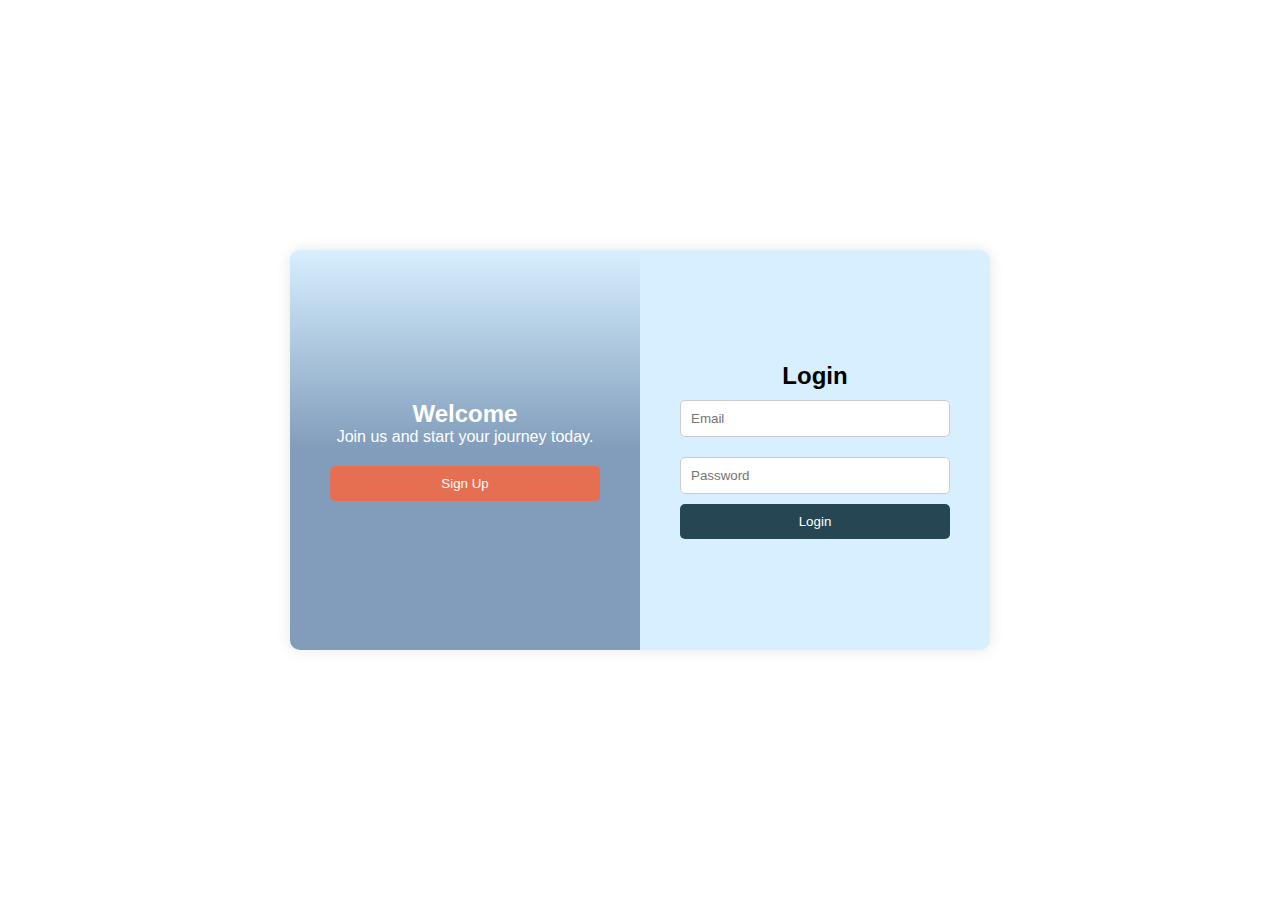
<file: login.html>
<!DOCTYPE html>
<html lang="en">

<head>
    <meta charset="UTF-8">
    <meta name="viewport" content="width=device-width, initial-scale=1.0">
    <title>Login & Signup</title>
    <style>
        * {
            margin: 0;
            padding: 0;
            box-sizing: border-box;
            font-family: Arial, sans-serif;
        }

        body {
            display: flex;
            justify-content: center;
            align-items: center;
            height: 100vh;
            /* background: #05275962; */
            user-select: none ! important;

        }

        .container {
            display: flex;
            width: 700px;
            height: 400px;
            background: #9bd7ff67;
            border-radius: 10px;
            overflow: hidden;
            box-shadow: 0 0 15px rgba(0, 0, 0, 0.1);
        }

        .left-section,
        .right-section {
            width: 50%;
            padding: 40px;
            text-align: center;
        }

        .left-section {
            background-image:linear-gradient(rgba(5, 39, 89, 0) 0%, rgba(5, 39, 89, 0.411) 50%), url('https://t4.ftcdn.net/jpg/00/91/76/65/360_F_91766520_7FTN5nVF20fYYGQWujgTJt6QcrjkRBrP.jpg');
            background-size: cover;
            color: #fff;
            display: flex;
            flex-direction: column;
            justify-content: center;
        }

        .toggle-btn {
            background: #e76f51;
            border: none;
            padding: 10px 20px;
            color: #fff;
            cursor: pointer;
            margin-top: 20px;
            border-radius: 5px;
        }

        .right-section {
            display: flex;
            justify-content: center;
            align-items: center;
            flex-direction: column;
            width: 50%;
        }

        .form-container {
            width: 100%;
            max-width: 300px;
            height: 100%;
            display: flex;
            justify-content: center;
            align-items: center;
            flex-direction: column;
        }

        .form-container form {
            display: none;
            flex-direction: column;
            width: 100%;
        }

        .form-container form.active {
            display: flex;
        }

        .form-container input {
            margin: 10px 0;
            padding: 10px;
            border: 1px solid #ccc;
            border-radius: 5px;
        }

        .form-container button {
            background: #264653;
            color: #fff;
            border: none;
            padding: 10px;
            cursor: pointer;
            border-radius: 5px;
        }
    </style>
</head>

<body>
    <div class="container">
        <div class="left-section">
            <h2>Welcome</h2>
            <p>Join us and start your journey today.</p>
            <button id="toggleBtn" class="toggle-btn">Sign Up</button>
        </div>
        <div class="right-section">
            <div class="form-container">
                <form id="loginForm" class="active">
                    <h2>Login</h2>
                    <input type="email" placeholder="Email" required>
                    <input type="password" placeholder="Password" required>
                    <button type="submit">Login</button>
                </form>
                <form id="signupForm">
                    <h2>Sign Up</h2>
                    <input type="text" placeholder="Full Name" required>
                    <input type="email" placeholder="Email" required>
                    <input type="password" placeholder="Password" required>
                    <button type="submit">Sign Up</button>
                </form>
            </div>
        </div>
    </div>
    <script>
        document.addEventListener("DOMContentLoaded", function () {
            const toggleBtn = document.getElementById("toggleBtn");
            const loginForm = document.getElementById("loginForm");
            const signupForm = document.getElementById("signupForm");

            toggleBtn.addEventListener("click", function () {
                if (loginForm.classList.contains("active")) {
                    loginForm.classList.remove("active");
                    signupForm.classList.add("active");
                    toggleBtn.textContent = "Login";
                } else {
                    signupForm.classList.remove("active");
                    loginForm.classList.add("active");
                    toggleBtn.textContent = "Sign Up";
                }
            });
        });
    </script>
</body>

</html>
</file>
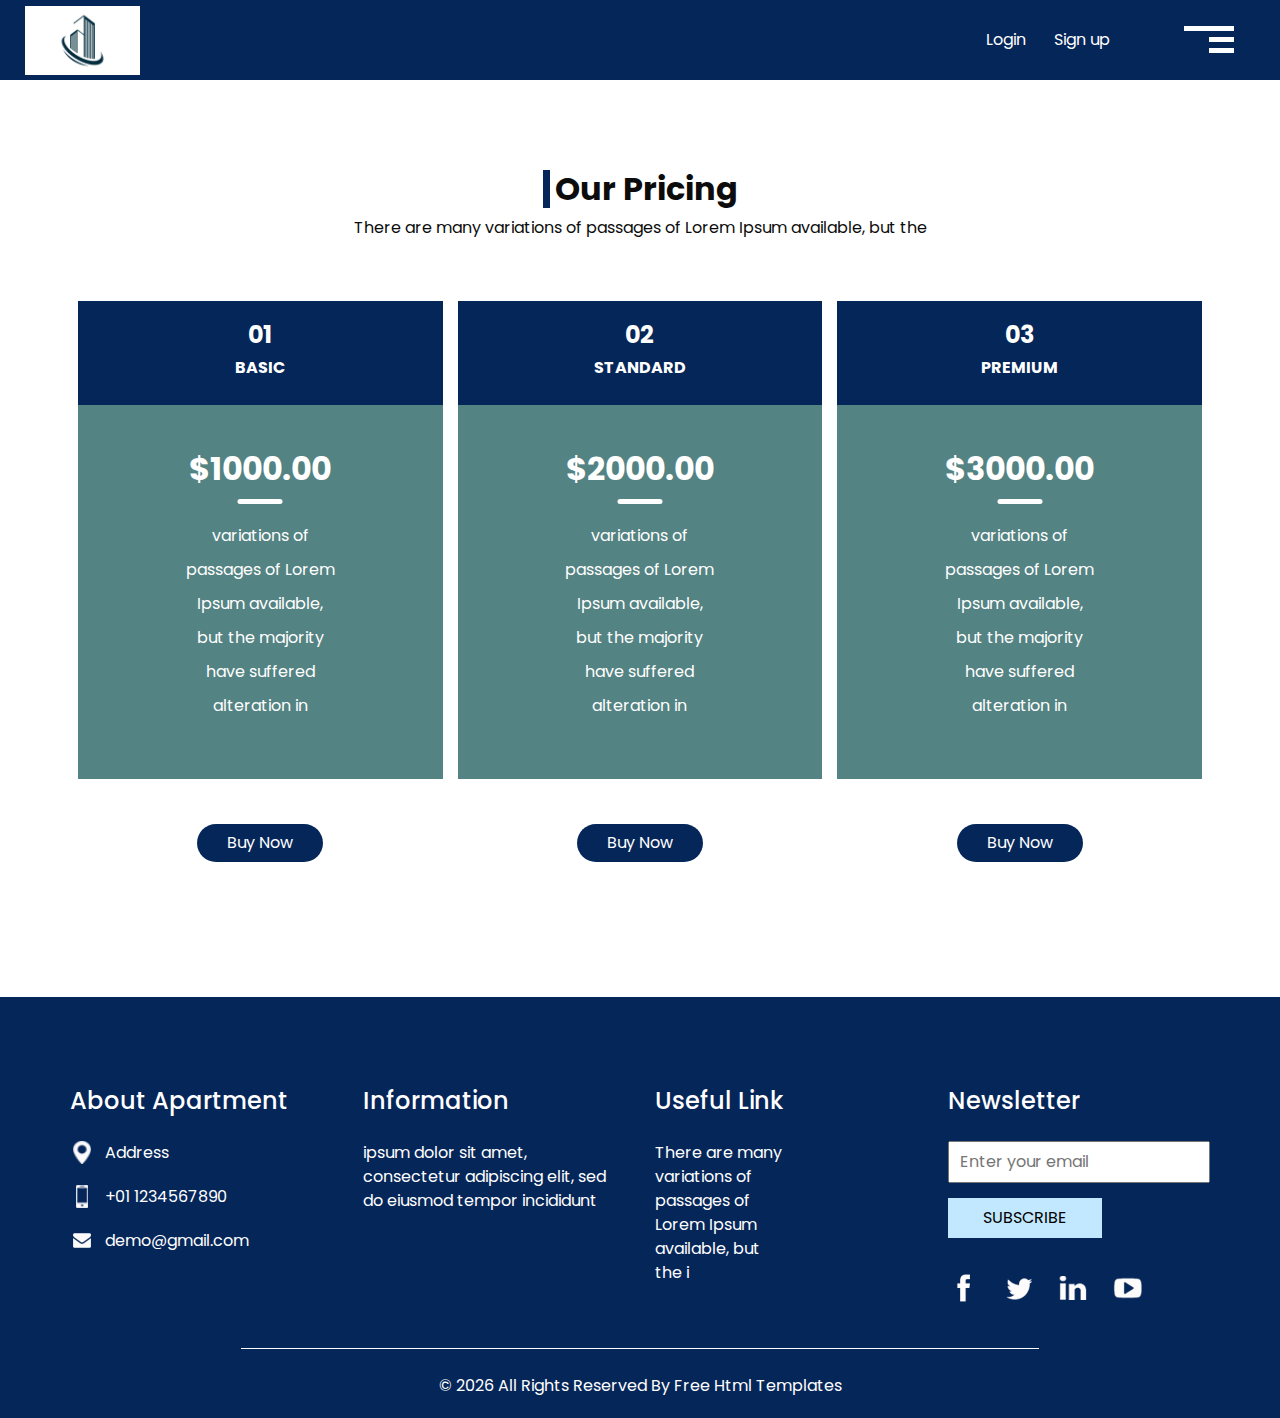
<file: price.html>
<!DOCTYPE html>
<html>

<head>
  <!-- Basic -->
  <meta charset="utf-8" />
  <meta http-equiv="X-UA-Compatible" content="IE=edge" />
  <!-- Mobile Metas -->
  <meta name="viewport" content="width=device-width, initial-scale=1, shrink-to-fit=no" />
  <!-- Site Metas -->
  <meta name="keywords" content="" />
  <meta name="description" content="" />
  <meta name="author" content="" />

  <title>Teaser</title>

  <!-- bootstrap core css -->
  <link rel="stylesheet" type="text/css" href="css/bootstrap.css" />

  <!-- fonts style -->
  <link href="https://fonts.googleapis.com/css?family=Poppins:400,700|Raleway:400,700&display=swap" rel="stylesheet">
  <!-- Custom styles for this template -->
  <link href="css/style.css" rel="stylesheet" />
  <!-- responsive style -->
  <link href="css/responsive.css" rel="stylesheet" />
</head>

<body class="sub_page">
  <div class="hero_area">
    <!-- header section strats -->
    <header class="header_section">
      <div class="container-fluid">
        <nav class="navbar navbar-expand-lg custom_nav-container">
          <a class="navbar-brand" href="index.html">
            <img src="images/logo.png" alt="" />
          </a>
          <div class="navbar-collapse" id="">
            <ul class="navbar-nav justify-content-between ">
              <div class="User_option">
                <li class="">
                   <a class="mr-4" href="login.html">
                    Login
                  </a>
                  <a class="" href="">
                    Sign up
                  </a>
                </li>
              </div>
            </ul>

            <div class="custom_menu-btn">
              <button onclick="openNav()">
                <span class="s-1">

                </span>
                <span class="s-2">

                </span>
                <span class="s-3">

                </span>
              </button>
            </div>
            <div id="myNav" class="overlay">
              <div class="overlay-content">
                <a href="index.html">HOME</a>
                <a href="about.html">ABOUT</a>
                <a href="house.html">HOUSE</a>
                <a href="price.html">PRICING</a>
                <a href="contact.html">CONTACT US</a>
              </div>
            </div>
          </div>
        </nav>
      </div>
    </header>
    <!-- end header section -->
  </div>


  <!-- price section -->

  <section class="price_section layout_padding">
    <div class="container">
      <div class="heading_container">
        <h2>
          Our Pricing
        </h2>
        <p>
          There are many variations of passages of Lorem Ipsum available, but the
        </p>
      </div>
      <div class="price_container">
        <div class="box">
          <div class="detail-box">
            <div class="heading-box">
              <h4>
                01
              </h4>
              <h6>
                Basic
              </h6>
            </div>
            <div class="text-box">
              <h2>
                $1000.00
              </h2>
              <ul>
                <li>
                  variations of
                </li>
                <li>
                  passages of Lorem
                </li>
                <li>
                  Ipsum available,
                </li>
                <li>
                  but the majority
                </li>
                <li>
                  have suffered
                </li>
                <li>
                  alteration in
                </li>
              </ul>
            </div>
          </div>
          <div class="btn-box">
            <a href="">
              Buy Now
            </a>
          </div>
        </div>
        <div class="box">
          <div class="detail-box">
            <div class="heading-box">
              <h4>
                02
              </h4>
              <h6>
                Standard
              </h6>
            </div>
            <div class="text-box">
              <h2>
                $2000.00
              </h2>
              <ul>
                <li>
                  variations of
                </li>
                <li>
                  passages of Lorem
                </li>
                <li>
                  Ipsum available,
                </li>
                <li>
                  but the majority
                </li>
                <li>
                  have suffered
                </li>
                <li>
                  alteration in
                </li>
              </ul>
            </div>
          </div>
          <div class="btn-box">
            <a href="">
              Buy Now
            </a>
          </div>
        </div>
        <div class="box">
          <div class="detail-box">
            <div class="heading-box">
              <h4>
                03
              </h4>
              <h6>
                Premium
              </h6>
            </div>
            <div class="text-box">
              <h2>
                $3000.00
              </h2>
              <ul>
                <li>
                  variations of
                </li>
                <li>
                  passages of Lorem
                </li>
                <li>
                  Ipsum available,
                </li>
                <li>
                  but the majority
                </li>
                <li>
                  have suffered
                </li>
                <li>
                  alteration in
                </li>
              </ul>
            </div>
          </div>
          <div class="btn-box">
            <a href="">
              Buy Now
            </a>
          </div>
        </div>
      </div>
    </div>
  </section>
  <!-- end price section -->

  <!-- info section -->
  <section class="info_section ">
    <div class="container">
      <div class="row">
        <div class="col-md-3">
          <div class="info_contact">
            <h5>
              About Apartment
            </h5>
            <div>
              <div class="img-box">
                <img src="images/location.png" width="18px" alt="">
              </div>
              <p>
                Address
              </p>
            </div>
            <div>
              <div class="img-box">
                <img src="images/phone.png" width="12px" alt="">
              </div>
              <p>
                +01 1234567890
              </p>
            </div>
            <div>
              <div class="img-box">
                <img src="images/mail.png" width="18px" alt="">
              </div>
              <p>
                demo@gmail.com
              </p>
            </div>
          </div>
        </div>
        <div class="col-md-3">
          <div class="info_info">
            <h5>
              Information
            </h5>
            <p>
              ipsum dolor sit amet, consectetur adipiscing elit, sed do eiusmod tempor incididunt
            </p>
          </div>
        </div>

        <div class="col-md-3">
          <div class="info_links">
            <h5>
              Useful Link
            </h5>
            <ul>
              <li>
                <a href="">
                  There are many
                </a>
              </li>
              <li>
                <a href="">
                  variations of
                </a>
              </li>
              <li>
                <a href="">
                  passages of
                </a>
              </li>
              <li>
                <a href="">
                  Lorem Ipsum
                </a>
              </li>
              <li>
                <a href="">
                  available, but
                </a>
              </li>
              <li>
                <a href="">
                  the i
                </a>
              </li>
            </ul>
          </div>
        </div>
        <div class="col-md-3">
          <div class="info_form ">
            <h5>
              Newsletter
            </h5>
            <form action="">
              <input type="email" placeholder="Enter your email">
              <button>
                Subscribe
              </button>
            </form>
            <div class="social_box">
              <a href="">
                <img src="images/fb.png" alt="">
              </a>
              <a href="">
                <img src="images/twitter.png" alt="">
              </a>
              <a href="">
                <img src="images/linkedin.png" alt="">
              </a>
              <a href="">
                <img src="images/youtube.png" alt="">
              </a>
            </div>
          </div>
        </div>
      </div>
    </div>
  </section>

  <!-- end info_section -->


  <!-- footer section -->
  <section class="container-fluid footer_section ">
    <div class="container">
      <p>
        &copy; <span id="displayYear"></span> All Rights Reserved By
        <a href="https://html.design/">Free Html Templates</a>
      </p>
    </div>
  </section>
  <!-- end  footer section -->


  <script type="text/javascript" src="js/jquery-3.4.1.min.js"></script>
  <script type="text/javascript" src="js/bootstrap.js"></script>
  <script type="text/javascript" src="js/custom.js"></script>

</body>
</body>

</html>
</file>
<file: css/style.css>
body {
  font-family: 'Poppins', sans-serif;
  color: #0c0c0c;
  background-color: #ffffff;
}

.layout_padding {
  padding-top: 90px;
  padding-bottom: 90px;
}

.layout_padding2 {
  padding: 45px 0;
}

.layout_padding2-top {
  padding-top: 45px;
  padding-bottom: 45px;
}

.layout_padding2-bottom {
  padding-bottom: 45px;
}

.layout_padding-top {
  padding-top: 90px;
}

.layout_padding-bottom {
  padding-bottom: 90px;
}

.heading_container {
  display: -webkit-box;
  display: -ms-flexbox;
  display: flex;
  -webkit-box-orient: vertical;
  -webkit-box-direction: normal;
      -ms-flex-direction: column;
          flex-direction: column;
}

.heading_container h2 {
  padding-left: 5px;
  position: relative;
  border-left: 7px solid #052659;
  font-weight: bold;
}

/*header section*/
.hero_area {
  background-image: url(../images/hero-bgd.jpg);
  object-fit: cover;
  position: center;
  background-repeat: no-repeat;
  background-position: top right;
  background-size: 50% 100%;
}

.sub_page .hero_area {
  height: auto;
  background: none;
  background-color: #052659;
}

.header_section {
  overflow-x: hidden;
}

.header_section .container-fluid {
  padding-right: 25px;
  padding-left: 25px;
}

.header_section .nav_container {
  margin: 0 auto;
}

.header_section .navbar-expand-lg .navbar-nav {
  width: 90%;
}

.header_section .user_option {
  display: -webkit-box;
  display: -ms-flexbox;
  display: flex;
  -webkit-box-align: center;
      -ms-flex-align: center;
          align-items: center;
}

.header_section .user_option a {
  display: -webkit-box;
  display: -ms-flexbox;
  display: flex;
  color: #ffffff;
  -webkit-box-align: center;
      -ms-flex-align: center;
          align-items: center;
}

.custom_nav-container.navbar-expand-lg .navbar-nav .nav-item .nav-link {
  padding: 10px 15px;
  color: #060606;
  text-align: center;
  text-transform: uppercase;
}

.custom_nav-container.navbar-expand-lg .navbar-nav .nav-item.active .nav-link, .custom_nav-container.navbar-expand-lg .navbar-nav .nav-item:hover .nav-link {
  color: #548383;
}

a,
a:hover,
a:focus {
  text-decoration: none;
}

a:hover,
a:focus {
  color: initial;
}

.btn,
.btn:focus {
  outline: none !important;
  -webkit-box-shadow: none;
          box-shadow: none;
}

.custom_nav-container .nav_search-btn {
  background-image: url(../images/search-icon.png);
  background-size: 17px;
  background-repeat: no-repeat;
  background-position-y: 7px;
  width: 35px;
  height: 35px;
  padding: 0;
  border: none;
}

.navbar-brand {
  display: -webkit-box;
  display: -ms-flexbox;
  display: flex;
  -webkit-box-align: center;
      -ms-flex-align: center;
          align-items: center;
}

.navbar-brand img {
  width: 115px;
}

.custom_nav-container {
  z-index: 99999;
  padding: 0;
  height: 80px;
}

.custom_nav-container .navbar-toggler {
  outline: none;
}

.custom_nav-container .navbar-toggler .navbar-toggler-icon {
  background-image: url(../images/menu.png);
  background-size: 50px;
  width: 30px;
  height: 30px;
}

.lg_toggl-btn {
  background-color: transparent;
  border: none;
  outline: none;
  width: 56px;
  height: 40px;
  cursor: pointer;
}

.lg_toggl-btn:focus {
  outline: none;
}

.User_option {
  display: -webkit-box;
  display: -ms-flexbox;
  display: flex;
  -webkit-box-align: center;
      -ms-flex-align: center;
          align-items: center;
  margin-left: auto;
  margin-right: 35px;
}

.User_option a {
  color: #ffffff;
}

.custom_menu-btn {
  z-index: 9;
  position: absolute;
  right: 15px;
  top: 7px;
}

.custom_menu-btn button {
  margin-top: 12px;
  outline: none;
  border: none;
  background-color: transparent;
}

.custom_menu-btn button span {
  display: block;
  width: 50px;
  height: 5px;
  background-color: #fff;
  margin: 6px 0;
  -webkit-transition: all .3s;
  transition: all .3s;
}

.menu_btn-style {
  position: fixed;
  right: 40px;
  top: 7px;
}

.custom_menu-btn .s-2 {
  width: 25px;
  margin-left: auto;
}

.custom_menu-btn .s-3 {
  width: 25px;
  margin-left: auto;
}

.overlay {
  height: 100%;
  width: 0;
  position: fixed;
  z-index: 1;
  top: 0;
  left: 0;
  background-color: black;
  background-color: rgba(5, 39, 89, 0.733);
  overflow-x: hidden;
  -webkit-transition: 0.5s;
  transition: 0.5s;
}

.overlay .closebtn {
  position: absolute;
  top: 0;
  right: 30px;
  font-size: 60px;
}

.overlay a {
  padding: 0px;
  text-decoration: none;
  font-size: 22px;
  color: #f1f1f1;
  display: block;
  -webkit-transition: 0.3s;
  transition: 0.3s;
  margin-bottom: 15px;
}

.overlay a:hover {
  color: #252525;
}

.overlay-content {
  position: relative;
  top: 30%;
  width: 100%;
  text-align: center;
  margin-top: 30px;
}

.menu_width {
  width: 100%;
}

/*end header section*/
/* slider section */
.slider_section {
  padding: 75px 0;
  color: #0b0b0b;
}

.slider_section .container {
  position: relative;
  z-index: 2;
}

.slider_section .row {
  -webkit-box-align: center;
      -ms-flex-align: center;
          align-items: center;
}

.slider_section .detail-box h1 {
  color: #548383;
  font-weight: bold;
  font-size: 4rem;
}

.slider_section .detail-box h1 span {
  color: #052659;
}

.slider_section .detail-box p {
  margin-top: 25px;
}

.slider_section .detail-box .btn-box {
  margin-top: 45px;
}

.slider_section .detail-box .btn-box a {
  display: inline-block;
  padding: 8px 35px;
  background-color: transparent;
  color: #548383;
  -webkit-transition: all 0.3s;
  transition: all 0.3s;
  border: 1px solid #548383;
  border-radius: 25px;
  margin-bottom: 75px;
}

.slider_section .detail-box .btn-box a:hover {
  background-color: #548383;
  border-color: transparent;
  color: #ffffff;
}

.find_section {
  -webkit-transform: translateY(-50%);
          transform: translateY(-50%);
}

.find_section form {
  padding: 10px 45px;
  -webkit-box-shadow: 0px 0px 20px 11px rgba(0, 0, 0, 0.09);
  box-shadow: 0px 0px 20px 11px rgba(0, 0, 0, 0.09);
  background-color: #ffffff;
}

.find_section form .form-control {
  outline: none;
  -webkit-box-shadow: none;
          box-shadow: none;
  border-radius: 0;
  height: 45px;
  margin: 10px 0;
}

.find_section form button {
  background-color: #31739b;
  color: #ffffff;
  text-transform: uppercase;
  border: none;
  height: 45px;
  width: 100%;
  margin: 10px 0;
}

.about_section {
  position: relative;
  padding-top: 75px;
}

.about_section .row {
  -webkit-box-align: center;
      -ms-flex-align: center;
          align-items: center;
}

.about_section .img-box img {
  width: 100%;
}

.about_section .detail-box p {
  margin-top: 15px;
}

.about_section .detail-box a {
  display: inline-block;
  padding: 7px 30px;
  background-color: transparent;
  color: #548383;
  -webkit-transition: all 0.3s;
  transition: all 0.3s;
  border: 1px solid #548383;
  border-radius: 25px;
  margin-top: 25px;
}

.about_section .detail-box a:hover {
  background-color: #548383;
  border-color: transparent;
  color: #ffffff;
}

.about_section .square-box {
  position: absolute;
  right: 25px;
  bottom: 0;
  width: 75px;
}

.about_section .square-box img {
  width: 100%;
}

.sale_section .heading_container {
  -webkit-box-align: center;
      -ms-flex-align: center;
          align-items: center;
  margin-bottom: 35px;
}

.sale_section .sale_container {
  display: -webkit-box;
  display: -ms-flexbox;
  display: flex;
  -webkit-box-pack: center;
      -ms-flex-pack: center;
          justify-content: center;
  -ms-flex-wrap: wrap;
      flex-wrap: wrap;
}

.sale_section .sale_container .box {
  -ms-flex-preferred-size: 32%;
      flex-basis: 32%;
  margin: .65%;
}

.sale_section .sale_container .box .img-box img {
  width: 100%;
}

.sale_section .sale_container .box .detail-box {
  margin-top: 10px;
}

.sale_section .sale_container .box .detail-box h6 {
  text-transform: uppercase;
  font-weight: bold;
  font-size: 18px;
}

.sale_section .btn-box {
  display: -webkit-box;
  display: -ms-flexbox;
  display: flex;
  -webkit-box-pack: center;
      -ms-flex-pack: center;
          justify-content: center;
}

.sale_section .btn-box a {
  display: inline-block;
  padding: 7px 30px;
  background-color: transparent;
  color: #548383;
  -webkit-transition: all 0.3s;
  transition: all 0.3s;
  border: 1px solid #548383;
  border-radius: 25px;
  margin-top: 35px;
}

.sale_section .btn-box a:hover {
  background-color: #548383;
  border-color: transparent;
  color: #ffffff;
}

.price_section .heading_container {
  -webkit-box-align: center;
      -ms-flex-align: center;
          align-items: center;
}

.price_section .price_container {
  display: -webkit-box;
  display: -ms-flexbox;
  display: flex;
  -webkit-box-pack: center;
      -ms-flex-pack: center;
          justify-content: center;
  -ms-flex-wrap: wrap;
      flex-wrap: wrap;
  text-align: center;
}

.price_section .price_container .box {
  -ms-flex-preferred-size: 32%;
      flex-basis: 32%;
  margin: 45px .65%;
  color: #ffffff;
  min-width: 300px;
}

.price_section .price_container .box .detail-box {
  background-color: #548383;
}

.price_section .price_container .box .detail-box .heading-box {
  padding: 20px 0;
  background-color: #052659;
}

.price_section .price_container .box .detail-box .heading-box h4 {
  font-weight: bold;
}

.price_section .price_container .box .detail-box .heading-box h6 {
  text-transform: uppercase;
  font-weight: bold;
}

.price_section .price_container .box .detail-box .text-box {
  padding: 45px 0;
}

.price_section .price_container .box .detail-box .text-box h2 {
  font-weight: bold;
  position: relative;
  padding-bottom: 15px;
  margin-bottom: 20px;
}

.price_section .price_container .box .detail-box .text-box h2::before {
  content: "";
  position: absolute;
  bottom: 0;
  left: 50%;
  width: 45px;
  height: 5px;
  border-radius: 10px;
  -webkit-transform: translateX(-50%);
          transform: translateX(-50%);
  background-color: #ffffff;
}

.price_section .price_container .box .detail-box .text-box ul {
  padding: 0;
}

.price_section .price_container .box .detail-box .text-box ul li {
  list-style-type: none;
  margin: 10px 0;
}

.price_section .price_container .box .btn-box {
  display: -webkit-box;
  display: -ms-flexbox;
  display: flex;
  -webkit-box-pack: center;
      -ms-flex-pack: center;
          justify-content: center;
  margin-top: 45px;
}

.price_section .price_container .box .btn-box a {
  padding: 7px 30px;
  background-color: #052659;
  color: #ffffff;
  border-radius: 25px;
}

.price_section .price_container .box:hover .detail-box {
  background-color: #7DA0CA;
}

.price_section .price_container .box:hover .btn-box a {
  background-color: #7DA0CA;
}

.deal_section {
  overflow-x: hidden;
}

.deal_section .row {
  -webkit-box-align: center;
      -ms-flex-align: center;
          align-items: center;
}

.deal_section .detail-box p {
  margin-top: 15px;
}

.deal_section .detail-box a {
  display: inline-block;
  padding: 7px 30px;
  background-color: transparent;
  color: #548383;
  -webkit-transition: all 0.3s;
  transition: all 0.3s;
  border: 1px solid #548383;
  border-radius: 25px;
  margin-top: 25px;
}

.deal_section .detail-box a:hover {
  background-color: #548383;
  border-color: transparent;
  color: #ffffff;
}

.deal_section .img-box {
  display: -webkit-box;
  display: -ms-flexbox;
  display: flex;
  -webkit-box-align: center;
      -ms-flex-align: center;
          align-items: center;
  width: 115%;
}

.deal_section .img-box .box.b1 {
  margin-right: 15px;
}

.deal_section .img-box img {
  max-width: 100%;
}

.us_section {
  background-color: #052659;
  color: #ffffff;
}

.us_section .heading_container {
  -webkit-box-align: center;
      -ms-flex-align: center;
          align-items: center;
  margin-bottom: 45px;
}

.us_section .heading_container h2 {
  border-left-color: #ffffff;
}

.us_section .box {
  display: -webkit-box;
  display: -ms-flexbox;
  display: flex;
  -webkit-box-orient: vertical;
  -webkit-box-direction: normal;
      -ms-flex-direction: column;
          flex-direction: column;
  -webkit-box-align: center;
      -ms-flex-align: center;
          align-items: center;
  text-align: center;
  color: #ffffff;
  margin: 25px 0;
}

.us_section .box .img-box {
  margin-bottom: 15px;
}

.us_section .box .img-box img {
  width: 100%;
}

.us_section .box h3 {
  font-weight: bold;
}

.us_section .btn-box {
  display: -webkit-box;
  display: -ms-flexbox;
  display: flex;
  -webkit-box-pack: center;
      -ms-flex-pack: center;
          justify-content: center;
  margin-top: 20px;
}

.us_section .btn-box a {
  padding: 7px 30px;
  background-color: #ffffff;
  color: #252525;
  border-radius: 25px;
}

.client_section .heading_container {
  -webkit-box-align: center;
      -ms-flex-align: center;
          align-items: center;
  margin-bottom: 45px;
}

.client_section .client_container {
  width: 85%;
  margin: auto;
  border: 1px solid #252525;
}

.client_section .client_container .box {
  display: -webkit-box;
  display: -ms-flexbox;
  display: flex;
  margin: 55px 2%;
}

.client_section .client_container .box .img-box {
  min-width: 100px;
  margin-right: 15px;
}

.client_section .client_container .box .img-box img {
  width: 100%;
}

.client_section .client_container .box .detail-box h5 {
  display: -webkit-box;
  display: -ms-flexbox;
  display: flex;
  font-weight: bold;
  -webkit-box-align: center;
      -ms-flex-align: center;
          align-items: center;
}

.client_section .client_container .box .detail-box h5 hr {
  width: 45px;
  height: 5px;
  margin: 0;
  margin-left: 5px;
  border: none;
  background-color: #252525;
}

.client_section .client_container div#carouselExampleControls {
  padding: 0 10%;
}

.client_section .client_container div#carouselExampleControls::before {
  content: "";
  width: 50px;
  height: 155px;
  background-color: #052659;
  position: absolute;
  left: 10%;
  top: 37px;
}

.client_section .client_container .carousel-control-prev,
.client_section .client_container .carousel-control-next {
  width: 45px;
  height: 45px;
  background-color: #052659;
  border-radius: 100%;
  top: 50%;
  opacity: 1;
  -webkit-transform: translateY(-50%);
          transform: translateY(-50%);
  background-size: 10px;
  background-position: center;
  background-repeat: no-repeat;
}

.client_section .client_container .carousel-control-prev {
  background-image: url(../images/prev-white.png);
  left: 10px;
}

.client_section .client_container .carousel-control-next {
  background-image: url(../images/next-white.png);
  right: 10px;
}

.contact_section {
  position: relative;
}

.contact_section .heading_container {
  -webkit-box-align: center;
      -ms-flex-align: center;
          align-items: center;
  margin-bottom: 40px;
}

.contact_section .container-fluid {
  background-color: #052659;
  color: #ffffff;
}

.contact_section .form_container {
  padding: 45px 0 45px 15px;
}

.contact_section input {
  width: 100%;
  border: none;
  background-color: #ffffff;
  outline: none;
  color: #252525;
  margin-top: 25px;
  padding: 12px;
}

.contact_section input::-webkit-input-placeholder {
  color: #2a2a2c;
}

.contact_section input:-ms-input-placeholder {
  color: #2a2a2c;
}

.contact_section input::-ms-input-placeholder {
  color: #2a2a2c;
}

.contact_section input::placeholder {
  color: #2a2a2c;
}

.contact_section input.message-box {
  padding: 45px 12px;
}

.contact_section button {
  padding: 10px 65px;
  outline: none;
  border: none;
  color: #000;
  background: #C1E8FF;
  border-radius: 25px;
  margin: 45px 0 0 auto;
  text-transform: uppercase;
}

.contact_section .map_container {
  height: 100%;
}

.contact_section .map_container .map-responsive {
  height: 100%;
}

.info_section {
  background-color: #052659;
  color: #ffffff;
  padding: 90px 0 45px 0;
}

.info_section h5 {
  margin-bottom: 25px;
  font-size: 24px;
}

.info_section .info_links ul {
  padding: 0;
}

.info_section .info_links ul li {
  list-style-type: none;
}

.info_section .info_links ul li a {
  color: #ffffff;
}

.info_section .info_contact .img-box {
  width: 35px;
  display: -webkit-box;
  display: -ms-flexbox;
  display: flex;
  -webkit-box-pack: center;
      -ms-flex-pack: center;
          justify-content: center;
}

.info_section .info_contact p {
  margin: 0;
}

.info_section .info_contact > div {
  display: -webkit-box;
  display: -ms-flexbox;
  display: flex;
  -webkit-box-align: center;
      -ms-flex-align: center;
          align-items: center;
  margin: 20px 0;
}

.info_section .info_contact > div img {
  height: auto;
  margin-right: 12px;
}

.info_section .info_form form input {
  outline: none;
  width: 100%;
  padding: 7px 10px;
}

.info_section .info_form form button {
  padding: 8px 35px;
  outline: none;
  border: none;
  color: #000;
  background: #C1E8FF;
  margin-top: 15px;
  text-transform: uppercase;
}

.info_section .info_form .social_box {
  margin-top: 35px;
  width: 100%;
  display: -webkit-box;
  display: -ms-flexbox;
  display: flex;
}

.info_section .info_form .social_box a {
  margin-right: 25px;
}

/* footer section*/
.footer_section {
  background-color: #052659;
}

.footer_section p {
  border-top: 1px solid #ffffff;
  color: #ffffff;
  margin: 0;
  width: 70%;
  padding: 25px 0 20px 0;
  margin: 0 auto;
  text-align: center;
}

.footer_section a {
  color: #ffffff;
}

/* end footer section*/
/*# sourceMappingURL=style.css.map */
</file>
<file: css/responsive.css>
@media (max-width: 1120px) {}

@media (max-width: 992px) {
  .User_option {
    display: none;
  }

  .sale_section .sale_container .box {
    -ms-flex-preferred-size: 48%;
    flex-basis: 48%;
    margin: 1%;
  }

  .sale_section .sale_container .box {
    -ms-flex-preferred-size: 98%;
    flex-basis: 98%;
    margin: 1%;

  }
}

@media (max-width: 768px) {
  .hero_area {
    background: none;
    background-color: #e9eefc;
    height: auto;
  }


  .custom_menu-btn button span {
    background-color: #052659;
  }

  .sub_page .custom_menu-btn button span {
    background-color: #ffffff;
  }


  .slider_section {
    text-align: center;
  }

  .slider_section .detail-box {
    margin-bottom: 45px;
  }

  .slider_section {
    padding: 35px 0 75px 0;
  }

  .about_section {
    padding-top: 0;
  }

  .sub_page .about_section {
    padding-top: 90px;
  }

  .about_section .detail-box {
    margin-top: 35px;
  }

  .deal_section .img-box {
    width: 100%;
    margin-top: 45px;
  }

  .info_section .row>div {
    display: flex;
    flex-direction: column;
    align-items: center;
    text-align: center;
    margin: 15px 0;
  }

  .contact_section .row {
    flex-direction: column-reverse;
  }

  .contact_section .map_container {
    padding: 0;
    height: 450px;
  }

  .contact_section .form_container {
    padding: 45px 0;
  }

  .client_section .client_container {
    width: 95%;
  }

  .client_section .client_container .box {
    padding-bottom: 45px;
  }

  .client_section .client_container .carousel-control-prev,
  .client_section .client_container .carousel-control-next {
    top: calc(100% - 45px);
  }

  .client_section .client_container .carousel-control-prev {
    left: calc(50% - 50px);
  }

  .client_section .client_container .carousel-control-next {
    right: calc(50% - 50px);

  }

  .info_contact {
    display: flex;
    flex-direction: column;
    align-items: center;
  }

  .info_section .info_contact .img-box {
    margin-top: 5px;
  }

  .info_section .info_contact>div {
    align-items: flex-start;
  }

  .info_section .info_form h5 {
    text-align: center;
  }

  .info_section .info_form .social_box {
    justify-content: center;
  }

  .info_section .info_form .social_box a {
    margin: 0 15px;
  }

  .footer_section p {
    width: 85%;
  }
}

@media (max-width: 576px) {
  .slider_section .detail-box h1 {
    font-size: 3rem;
  }

  .client_section .client_container div#carouselExampleControls {
    padding: 0 5%;
  }

  .client_section .client_container .box {
    flex-direction: column;
    align-items: center;

  }

  .client_section .client_container .box .detail-box {
    margin-top: 25px;
  }

  .client_section .client_container div#carouselExampleControls::before {
    height: 165px;
    left: 30%;
    top: 43px;

  }

  .footer_section p {
    width: 100%;
  }
}

@media (max-width: 480px) {}

@media (max-width: 420px) {
  .client_section .client_container div#carouselExampleControls::before {
    left: 20%;
  }
}

@media (max-width: 360px) {}

@media (min-width: 1200px) {
  .container {
    max-width: 1170px;
  }
}
</file>
